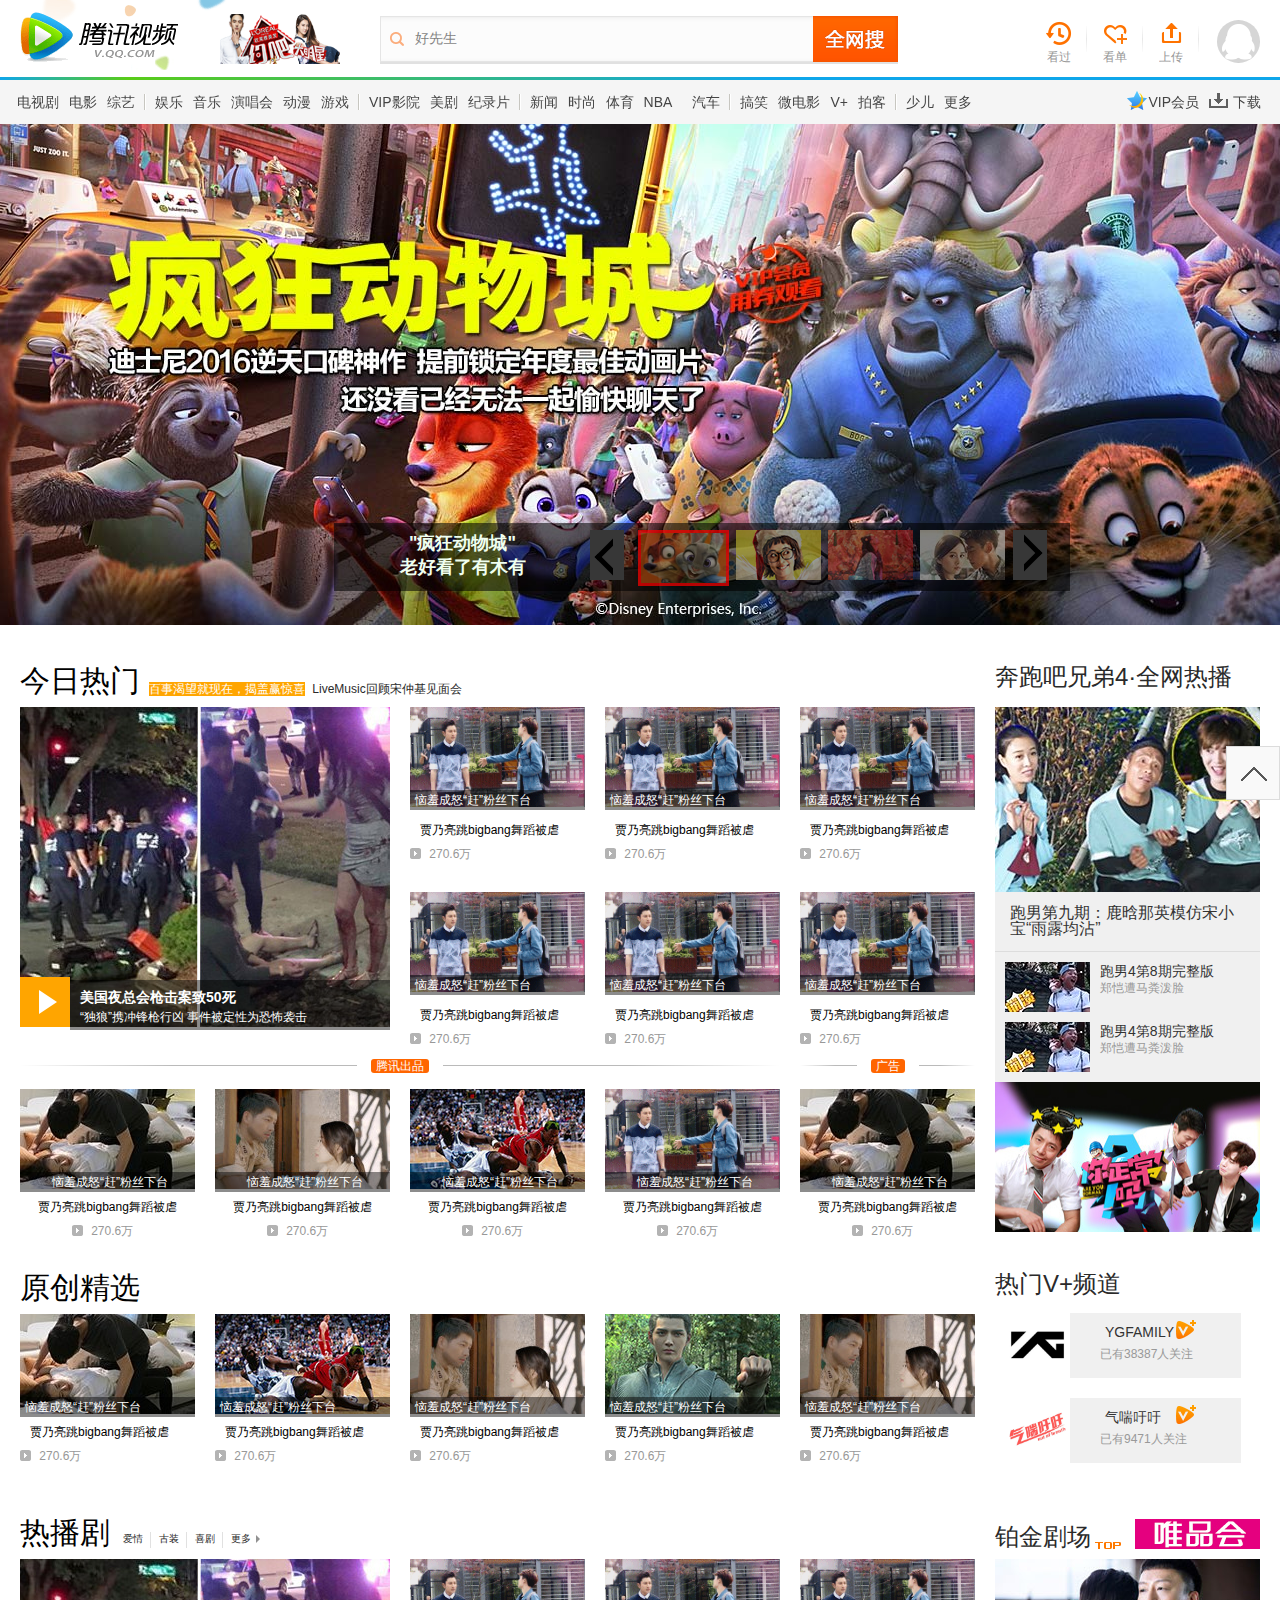
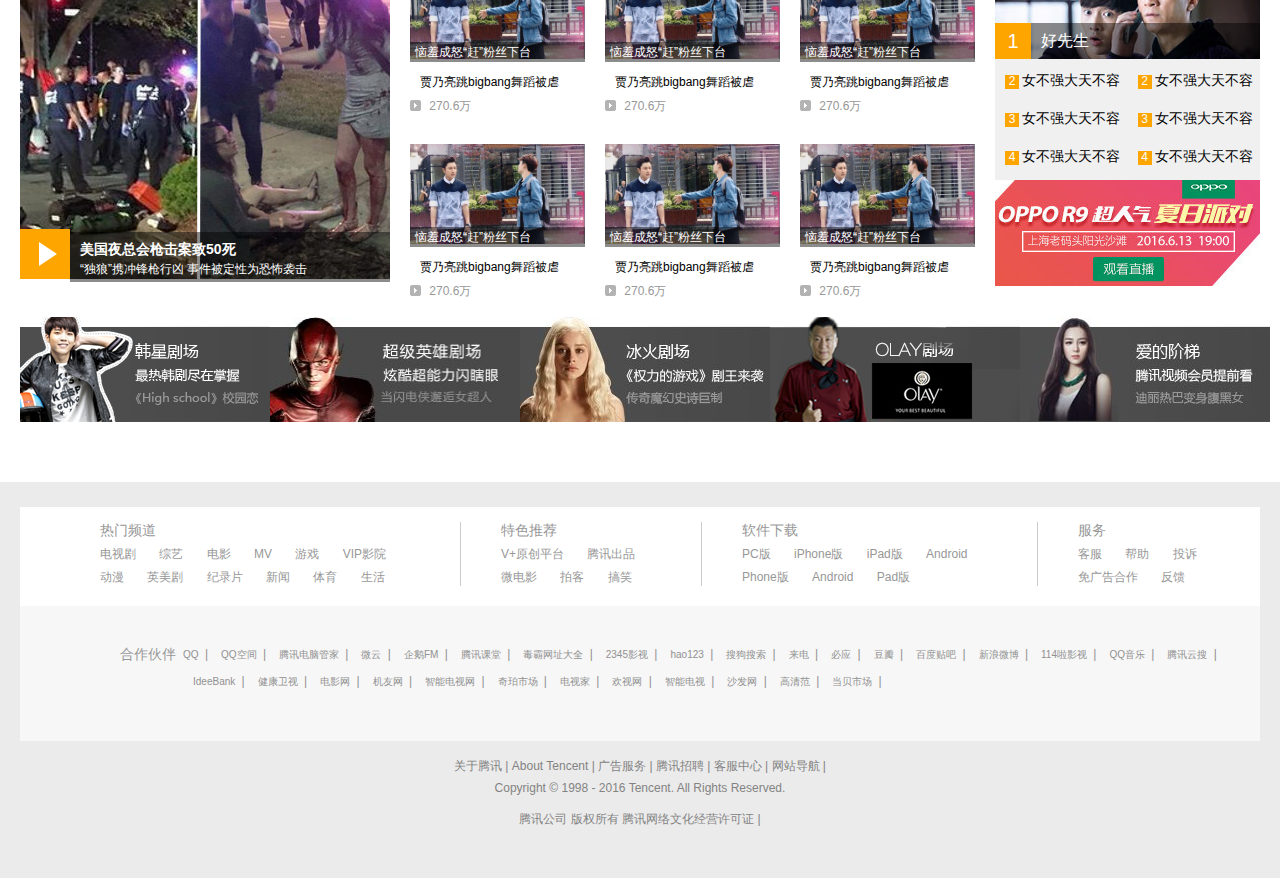
<file: shouye2.html>
<!DOCTYPE html>
<html lang="en">
<head>
    <meta charset="UTF-8">
    <title></title>
    <link rel="stylesheet" href="shouye.css">
    <link href="favicon.ico" rel="icon" type="image/x-icon" />
    <script src="js/utils.js" charset="utf-8"></script>
    <script src="js/move.js" charset="utf-8"></script>

    <script src="js/zhufengEvent.js" charset="utf-8"></script>
    <script src="js/jquery-1.11.3.js" charset="utf-8"></script>
</head>
<body>
<!--导航样式-->
<div class="heaD">
    <div class="head">
        <div class="head_inner">
            <h1 class="site_loge">
                <a href="http://v.qq.com/" title="腾讯视频" class="link_logo">
                    <strong class="link_inner">腾讯视频</strong>
                </a>
            </h1>

            <div class="head_left">
                <a href="" class="head_left_a" target="_blank">
                    <img src="tupian/top%20left%202.png" class="head_left_a" alt="约吧大明星"/>
                </a>
            </div>
            <div class="top_search">
                <form action="#" target="_blank" class="search_form">
                    <div class="search_inner">
                        <i class="ico_search"></i>
                        <input type="text" value="好先生" class="serach_ipt" id="serach_ipt"/>
                        <button class="search_btn" type="button" id="search_btn">
                            <span class="btn_inner">搜索</span>
                        </button>
                    </div>
                </form>
                <ul id="jsonpul" class="jsonpul" >
                </ul>
            </div>
            <div class="head_right">
                <div class="head_right_l" id="ddd">
                    <a href="javascript:;" target="_blank" class="quick_link">
                        <i class="ico_history_26"></i>
                        <span class="quick_txt">看过</span>
                        <i class="divide"></i>
                    </a>

                    <div class="kanguoH">
                        <div class="kanguoH_div"></div>
                        <div class="kanguoH_border"></div>
                        <div class=" kanguoH_div_denglu">
                            <a href="javascript:;" class="kanguoH_div_a">
                                <span class="kanguoH_div_a_span">登&nbsp&nbsp录</span>
                            </a>
                        </div>
                        <p class="kanguoH_span">请登录查看历史记录</p>
                    </div>

                </div>

                <div class="head_right_m">
                    <a href="javascript:;" target="_blank" class="quick_link">
                        <i class="ico_history_26_n"></i>
                        <span class="quick_txt">看单</span>
                        <i class="divide"></i>
                    </a>

                    <div class="kanguoH m">
                        <div class="kanguoH_div m"></div>
                        <div class="kanguoH_border m"></div>
                        <div class=" kanguoH_div_denglu m">
                            <a href="javascript:;" class="kanguoH_div_a m">
                                <span class="kanguoH_div_a_span m">登&nbsp&nbsp录</span>
                            </a>
                        </div>
                        <p class="kanguoH_span m">请登录查看关注记录</p>
                    </div>
                </div>
                <div class="head_right_r">
                    <a href="javascript:;" target="_blank" class="quick_link">
                        <i class="ico_history_26_m"></i>
                        <span class="quick_txt">上传</span>
                        <i class="divide"></i>
                    </a>
                </div>
                <div class="qiuck_user">
                    <a href="javascript:;" class="qiuck_user_lian">
                        <img src="tupian/denglu.png" alt="" class="qiuck_user_img"/>
                    </a>
                </div>

            </div>

        </div>
        <div class="div_bottom"></div>
        <div class="site_navigtion">
            <div class="navigtion_main">
                <div class="navigtion_hover"></div>
                <div class="navigtion_inner cf">
                    <ul class="navigation_area nav_first_left">
                        <li class="list_item list_item_hassub first1">
                            <div class="navigation_biao">
                                <i class="navigation_subi"></i>
                                <i class="navigation_subii"></i>
                            </div>
                            <div class="navigation_sub div_first1">
                                <ul class="navigation_ul  ">
                                    <li class="navigation_li">
                                        <a href="javascript:;" class="navigation_a">
                                            <span class="navigation_span">好先生</span>
                                        </a>
                                    </li>
                                    <li class="navigation_li">
                                        <a href="javascript:;" class="navigation_a">
                                            <span class="navigation_span">女不强大天不容</span>
                                        </a>
                                    </li>
                                    <li class="navigation_li">
                                        <a href="javascript:;" class="navigation_a">
                                            <span class="navigation_span">吉祥天宝</span>
                                        </a>
                                    </li>
                                    <li class="navigation_li">
                                        <a href="javascript:;" class="navigation_a">
                                            <span class="navigation_span">我的奇妙男友</span>
                                        </a>
                                    </li>
                                    <li class="navigation_li">
                                        <a href="javascript:;" class="navigation_a">
                                            <span class="navigation_span">昙花梦</span>
                                        </a>
                                    </li>
                                    <li class="navigation_li">
                                        <a href="javascript:;" class="navigation_a">
                                            <span class="navigation_span">昙花梦</span>
                                        </a>
                                    </li>
                                    <li class="navigation_li">
                                        <a href="javascript:;" class="navigation_a">
                                            <span class="navigation_span">幸福又见彩虹</span>
                                        </a>
                                    </li>
                                    <li class="navigation_li">
                                        <a href="javascript:;" class="navigation_a">
                                            <span class="navigation_span">情谜睡美人之欲望姐妹</span>
                                        </a>
                                    </li>
                                    <li class="navigation_li">
                                        <a href="javascript:;" class="navigation_a">
                                            <span class="navigation_span">那年青春我们正好</span>
                                        </a>
                                    </li>
                                    <li class="navigation_li">
                                        <a href="javascript:;" class="navigation_a">
                                            <span class="navigation_span">重生之名流巨星</span>
                                        </a>
                                    </li>
                                    <li class="navigation_li">
                                        <a href="javascript:;" class="navigation_a">
                                            <span class="navigation_span">武神赵子龙</span>
                                        </a>
                                    </li>
                                    <li class="navigation_li">
                                        <a href="javascript:;" class="navigation_a">
                                            <span class="navigation_span">欢乐颂</span>
                                        </a>
                                    </li>
                                </ul>
                            </div>
                            <a href="javascript:;" class="link_nav">
                                <span class=" link_nav link_inner">电视剧</span>
                            </a>

                        </li>
                        <li class="list_item list_item_hassub first2">
                            <div class="navigation_biao">
                                <i class="navigation_subi"></i>
                                <i class="navigation_subii"></i>
                            </div>
                            <div class="navigation_sub div_first2">
                                <ul class="navigation_ul  ">
                                    <li class="navigation_li ">
                                        <a href="javascript:;" class="navigation_a">
                                            <span class="navigation_span">纽约纽约</span>
                                        </a>
                                    </li>
                                    <li class="navigation_li">
                                        <a href="javascript:;" class="navigation_a">
                                            <span class="navigation_span">极盗者</span>
                                        </a>
                                    </li>
                                    <li class="navigation_li">
                                        <a href="javascript:;" class="navigation_a">
                                            <span class="navigation_span">恶棍天使</span>
                                        </a>
                                    </li>
                                    <li class="navigation_li">
                                        <a href="javascript:;" class="navigation_a">
                                            <span class="navigation_span">女汉子真爱模式</span>
                                        </a>
                                    </li>
                                    <li class="navigation_li">
                                        <a href="javascript:;" class="navigation_a">
                                            <span class="navigation_span">疯狂动物城</span>
                                        </a>
                                    </li>
                                    <li class="navigation_li">
                                        <a href="javascript:;" class="navigation_a">
                                            <span class="navigation_span">观影指南</span>
                                        </a>
                                    </li>
                                    <li class="navigation_li">
                                        <a href="javascript:;" class="navigation_a">
                                            <span class="navigation_span">预告片</span>
                                        </a>
                                    </li>
                                    <li class="navigation_li">
                                        <a href="javascript:;" class="navigation_a">
                                            <span class="navigation_span">斯柯达首映影院</span>
                                        </a>
                                    </li>
                                    <li class="navigation_li">
                                        <a href="javascript:;" class="navigation_a">
                                            <span class="navigation_span">主体放映</span>
                                        </a>
                                    </li>
                                    <li class="navigation_li">
                                        <a href="javascript:;" class="navigation_a">
                                            <span class="navigation_span">午夜放映</span>
                                        </a>
                                    </li>
                                    <li class="navigation_li">
                                        <a href="javascript:;" class="navigation_a">
                                            <span class="navigation_span">影迷集中营</span>
                                        </a>
                                    </li>
                                    <li class="navigation_li">
                                        <a href="javascript:;" class="navigation_a">
                                            <span class="navigation_span">周末宅影院</span>
                                        </a>
                                    </li>
                                    <li class="navigation_li">
                                        <a href="javascript:;" class="navigation_a">
                                            <span class="navigation_span">个性化影院</span>
                                        </a>
                                    </li>
                                </ul>
                            </div>
                            <a href="javascript:;" class="link_nav">
                                <span class="link_nav link_inner">电影</span>
                            </a>

                        </li>
                        <li class="list_item list_item_hassub first3">
                            <div class="navigation_biao">
                                <i class="navigation_subi"></i>
                                <i class="navigation_subii"></i>
                            </div>
                            <div class="navigation_sub div_first3">

                                <ul class="navigation_ul  ">
                                    <li class="navigation_li li_first">
                                        <a href="javascript:;" class="navigation_a">
                                            <span class="navigation_span">好先生</span>
                                        </a>
                                    </li>
                                    <li class="navigation_li">
                                        <a href="javascript:;" class="navigation_a">
                                            <span class="navigation_span">女不强大天不容</span>
                                        </a>
                                    </li>
                                    <li class="navigation_li">
                                        <a href="javascript:;" class="navigation_a">
                                            <span class="navigation_span">吉祥天宝</span>
                                        </a>
                                    </li>
                                    <li class="navigation_li">
                                        <a href="javascript:;" class="navigation_a">
                                            <span class="navigation_span">我的奇妙男友</span>
                                        </a>
                                    </li>
                                    <li class="navigation_li">
                                        <a href="javascript:;" class="navigation_a">
                                            <span class="navigation_span">昙花梦</span>
                                        </a>
                                    </li>
                                    <li class="navigation_li">
                                        <a href="javascript:;" class="navigation_a">
                                            <span class="navigation_span">昙花梦</span>
                                        </a>
                                    </li>
                                    <li class="navigation_li">
                                        <a href="javascript:;" class="navigation_a">
                                            <span class="navigation_span">幸福又见彩虹</span>
                                        </a>
                                    </li>
                                    <li class="navigation_li">
                                        <a href="javascript:;" class="navigation_a">
                                            <span class="navigation_span">情谜睡美人之欲望姐妹</span>
                                        </a>
                                    </li>
                                    <li class="navigation_li">
                                        <a href="javascript:;" class="navigation_a">
                                            <span class="navigation_span">那年青春我们正好</span>
                                        </a>
                                    </li>
                                    <li class="navigation_li">
                                        <a href="javascript:;" class="navigation_a">
                                            <span class="navigation_span">重生之名流巨星</span>
                                        </a>
                                    </li>
                                    <li class="navigation_li">
                                        <a href="javascript:;" class="navigation_a">
                                            <span class="navigation_span">武神赵子龙</span>
                                        </a>
                                    </li>
                                    <li class="navigation_li">
                                        <a href="javascript:;" class="navigation_a">
                                            <span class="navigation_span">欢乐颂</span>
                                        </a>
                                    </li>
                                </ul>
                            </div>
                            <a href="javascript:;" class="link_nav">
                                <span class="link_nav link_inner">综艺</span>
                            </a>

                        </li>
                    </ul>
                    <ul class="navigation_area navigation_area_first navigation_area_left">
                        <li class="list_item list_item_hassub">
                            <div class="navigation_biao">
                                <i class="navigation_subi"></i>
                                <i class="navigation_subii"></i>
                            </div>
                            <div class="navigation_sub div_first1">
                                <ul class="navigation_ul  ">
                                    <li class="navigation_li">
                                        <a href="javascript:;" class="navigation_a">
                                            <span class="navigation_span">所谓娱乐</span>
                                        </a>
                                    </li>
                                    <li class="navigation_li">
                                        <a href="javascript:;" class="navigation_a">
                                            <span class="navigation_span">尖叫吧路人</span>
                                        </a>
                                    </li>
                                    <li class="navigation_li">
                                        <a href="javascript:;" class="navigation_a">
                                            <span class="navigation_span">明星课程表</span>
                                        </a>
                                    </li>
                                    <li class="navigation_li">
                                        <a href="javascript:;" class="navigation_a">
                                            <span class="navigation_span">青年问大师</span>
                                        </a>
                                    </li>
                                    <li class="navigation_li">
                                        <a href="javascript:;" class="navigation_a">
                                            <span class="navigation_span">周一见</span>
                                        </a>
                                    </li>
                                    <li class="navigation_li">
                                        <a href="javascript:;" class="navigation_a">
                                            <span class="navigation_span">淘跑</span>
                                        </a>
                                    </li>
                                </ul>
                            </div>
                            <a href="javascript:;" class="link_nav">
                                <span class=" link_nav link_inner">娱乐</span>
                            </a>
                        </li>
                        <li class="list_item list_item_hassub">
                            <div class="navigation_biao">
                                <i class="navigation_subi"></i>
                                <i class="navigation_subii"></i>
                            </div>
                            <div class="navigation_sub div_first1">
                                <ul class="navigation_ul  ">
                                    <li class="navigation_li">
                                        <a href="javascript:;" class="navigation_a">
                                            <span class="navigation_span">YG落户腾讯视频</span>
                                        </a>
                                    </li>
                                    <li class="navigation_li">
                                        <a href="javascript:;" class="navigation_a">
                                            <span class="navigation_span">百事揭盖赢惊喜</span>
                                        </a>
                                    </li>
                                    <li class="navigation_li">
                                        <a href="javascript:;" class="navigation_a">
                                            <span class="navigation_span">百威电波星球</span>
                                        </a>
                                    </li>
                                    <li class="navigation_li">
                                        <a href="javascript:;" class="navigation_a">
                                            <span class="navigation_span">炫迈停不下来演唱会</span>
                                        </a>
                                    </li>
                                    <li class="navigation_li">
                                        <a href="javascript:;" class="navigation_a">
                                            <span class="navigation_span">SNH48频道</span>
                                        </a>
                                    </li>
                                    <li class="navigation_li">
                                        <a href="javascript:;" class="navigation_a">
                                            <span class="navigation_span">雀巢咖啡1+2</span>
                                        </a>
                                    </li>
                                    <li class="navigation_li">
                                        <a href="javascript:;" class="navigation_a">
                                            <span class="navigation_span">唤醒大咖秀</span>
                                        </a>
                                    </li>
                                    <li class="navigation_li">
                                        <a href="javascript:;" class="navigation_a">
                                            <span class="navigation_span">Live Music</span>
                                        </a>
                                    </li>
                                    <li class="navigation_li">
                                        <a href="javascript:;" class="navigation_a">
                                            <span class="navigation_span">大耳机</span>
                                        </a>
                                    </li>
                                    <li class="navigation_li">
                                        <a href="javascript:;" class="navigation_a">
                                            <span class="navigation_span">M!Countdown</span>
                                        </a>
                                    </li>
                                    <li class="navigation_li">
                                        <a href="javascript:;" class="navigation_a">
                                            <span class="navigation_span">Show音乐中心</span>
                                        </a>
                                    </li>
                                </ul>
                            </div>
                            <a href="javascript:;" class="link_nav">
                                <span class="link_nav link_inner">音乐</span>
                            </a>
                        </li>
                        <li class="list_item list_item_hassub">
                            <div class="navigation_biao">
                                <i class="navigation_subi"></i>
                                <i class="navigation_subii"></i>
                            </div>
                            <div class="navigation_sub div_first1">
                                <ul class="navigation_ul  ">
                                    <li class="navigation_li">
                                        <a href="javascript:;" class="navigation_a">
                                            <span class="navigation_span">YG落户腾讯视频</span>
                                        </a>
                                    </li>
                                    <li class="navigation_li">
                                        <a href="javascript:;" class="navigation_a">
                                            <span class="navigation_span">宋仲基粉丝见面会</span>
                                        </a>
                                    </li>
                                    <li class="navigation_li">
                                        <a href="javascript:;" class="navigation_a">
                                            <span class="navigation_span">许魏洲北京签唱会</span>
                                        </a>
                                    </li>
                                    <li class="navigation_li">
                                        <a href="javascript:;" class="navigation_a">
                                            <span class="navigation_span">亚洲强音盛典</span>
                                        </a>
                                    </li>
                                    <li class="navigation_li">
                                        <a href="javascript:;" class="navigation_a">
                                            <span class="navigation_span">黄小琥广州演唱会</span>
                                        </a>
                                    </li>
                                    <li class="navigation_li">
                                        <a href="javascript:;" class="navigation_a">
                                            <span class="navigation_span">大事发声·梁博岑宁儿</span>
                                        </a>
                                    </li>
                                    <li class="navigation_li">
                                        <a href="javascript:;" class="navigation_a">
                                            <span class="navigation_span">品冠杭州演唱会</span>
                                        </a>
                                    </li>
                                    <li class="navigation_li">
                                        <a href="javascript:;" class="navigation_a">
                                            <span class="navigation_span">曹格上海演唱会</span>
                                        </a>
                                    </li>
                                    <li class="navigation_li">
                                        <a href="javascript:;" class="navigation_a">
                                            <span class="navigation_span">黄贯中音乐会</span>
                                        </a>
                                    </li>
                                    <li class="navigation_li">
                                        <a href="javascript:;" class="navigation_a">
                                            <span class="navigation_span">上海春浪音乐节</span>
                                        </a>
                                    </li>
                                </ul>
                            </div>
                            <a href="javascript:;" class="link_nav">
                                <span class="link_nav link_inner">演唱会</span>
                            </a>
                        </li>
                        <li class="list_item list_item_hassub">
                            <div class="navigation_biao">
                                <i class="navigation_subi"></i>
                                <i class="navigation_subii"></i>
                            </div>
                            <div class="navigation_sub div_first1">
                                <ul class="navigation_ul  ">
                                    <li class="navigation_li">
                                        <a href="javascript:;" class="navigation_a">
                                            <span class="navigation_span">熊出没</span>
                                        </a>
                                    </li>
                                    <li class="navigation_li">
                                        <a href="javascript:;" class="navigation_a">
                                            <span class="navigation_span">喜羊羊</span>
                                        </a>
                                    </li>
                                    <li class="navigation_li">
                                        <a href="javascript:;" class="navigation_a">
                                            <span class="navigation_span">猪猪侠</span>
                                        </a>
                                    </li>
                                    <li class="navigation_li">
                                        <a href="javascript:;" class="navigation_a">
                                            <span class="navigation_span">可可小爱</span>
                                        </a>
                                    </li>
                                    <li class="navigation_li">
                                        <a href="javascript:;" class="navigation_a">
                                            <span class="navigation_span">儿歌</span>
                                        </a>
                                    </li>
                                    <li class="navigation_li">
                                        <a href="javascript:;" class="navigation_a">
                                            <span class="navigation_span">怀旧</span>
                                        </a>
                                    </li>
                                    <li class="navigation_li">
                                        <a href="javascript:;" class="navigation_a">
                                            <span class="navigation_span">大电影</span>
                                        </a>
                                    </li>
                                    <li class="navigation_li">
                                        <a href="javascript:;" class="navigation_a">
                                            <span class="navigation_span">倒霉熊</span>
                                        </a>
                                    </li>
                                    <li class="navigation_li">
                                        <a href="javascript:;" class="navigation_a">
                                            <span class="navigation_span">爆笑虫子</span>
                                        </a>
                                    </li>
                                    <li class="navigation_li">
                                        <a href="javascript:;" class="navigation_a">
                                            <span class="navigation_span">国漫剧场</span>
                                        </a>
                                    </li>
                                    <li class="navigation_li">
                                        <a href="javascript:;" class="navigation_a">
                                            <span class="navigation_span">国漫剧场</span>
                                        </a>
                                    </li>
                                    <li class="navigation_li">
                                        <a href="javascript:;" class="navigation_a">
                                            <span class="navigation_span">国漫剧场</span>
                                        </a>
                                    </li>
                                    <li class="navigation_li">
                                        <a href="javascript:;" class="navigation_a">
                                            <span class="navigation_span">灵飞纪</span>
                                        </a>
                                    </li>
                                    <li class="navigation_li">
                                        <a href="javascript:;" class="navigation_a">
                                            <span class="navigation_span">超级恋人</span>
                                        </a>
                                    </li>
                                    <li class="navigation_li">
                                        <a href="javascript:;" class="navigation_a">
                                            <span class="navigation_span">看漫画</span>
                                        </a>
                                    </li>
                                </ul>
                            </div>
                            <a href="javascript:;" class="link_nav">
                                <span class="link_nav link_inner">动漫</span>
                            </a>
                        </li>
                        <li class="list_item list_item_hassub">
                            <div class="navigation_biao">
                                <i class="navigation_subi"></i>
                                <i class="navigation_subii"></i>
                            </div>
                            <div class="navigation_sub div_first1">
                                <ul class="navigation_ul  ">
                                    <li class="navigation_li">
                                        <a href="javascript:;" class="navigation_a">
                                            <span class="navigation_span">熊出没</span>
                                        </a>
                                    </li>
                                    <li class="navigation_li">
                                        <a href="javascript:;" class="navigation_a">
                                            <span class="navigation_span">喜羊羊</span>
                                        </a>
                                    </li>
                                    <li class="navigation_li">
                                        <a href="javascript:;" class="navigation_a">
                                            <span class="navigation_span">猪猪侠</span>
                                        </a>
                                    </li>
                                    <li class="navigation_li">
                                        <a href="javascript:;" class="navigation_a">
                                            <span class="navigation_span">可可小爱</span>
                                        </a>
                                    </li>
                                    <li class="navigation_li">
                                        <a href="javascript:;" class="navigation_a">
                                            <span class="navigation_span">儿歌</span>
                                        </a>
                                    </li>
                                    <li class="navigation_li">
                                        <a href="javascript:;" class="navigation_a">
                                            <span class="navigation_span">怀旧</span>
                                        </a>
                                    </li>
                                    <li class="navigation_li">
                                        <a href="javascript:;" class="navigation_a">
                                            <span class="navigation_span">大电影</span>
                                        </a>
                                    </li>
                                    <li class="navigation_li">
                                        <a href="javascript:;" class="navigation_a">
                                            <span class="navigation_span">倒霉熊</span>
                                        </a>
                                    </li>
                                    <li class="navigation_li">
                                        <a href="javascript:;" class="navigation_a">
                                            <span class="navigation_span">爆笑虫子</span>
                                        </a>
                                    </li>
                                    <li class="navigation_li">
                                        <a href="javascript:;" class="navigation_a">
                                            <span class="navigation_span">国漫剧场</span>
                                        </a>
                                    </li>
                                    <li class="navigation_li">
                                        <a href="javascript:;" class="navigation_a">
                                            <span class="navigation_span">国漫剧场</span>
                                        </a>
                                    </li>
                                    <li class="navigation_li">
                                        <a href="javascript:;" class="navigation_a">
                                            <span class="navigation_span">国漫剧场</span>
                                        </a>
                                    </li>
                                    <li class="navigation_li">
                                        <a href="javascript:;" class="navigation_a">
                                            <span class="navigation_span">灵飞纪</span>
                                        </a>
                                    </li>
                                    <li class="navigation_li">
                                        <a href="javascript:;" class="navigation_a">
                                            <span class="navigation_span">超级恋人</span>
                                        </a>
                                    </li>
                                    <li class="navigation_li">
                                        <a href="javascript:;" class="navigation_a">
                                            <span class="navigation_span">看漫画</span>
                                        </a>
                                    </li>
                                </ul>
                            </div>
                            <a href="javascript:;" class="link_nav">
                                <span class="link_nav link_inner">游戏</span>
                            </a>
                        </li>

                    </ul>
                    <ul class="navigation_area navigation_area_first navigation_area_left">
                        <li class="list_item list_item_hassub">
                            <div class="navigation_biao">
                                <i class="navigation_subi"></i>
                                <i class="navigation_subii"></i>
                            </div>
                            <div class="navigation_sub div_first1">
                                <ul class="navigation_ul  ">
                                    <li class="navigation_li">
                                        <a href="javascript:;" class="navigation_a">
                                            <span class="navigation_span">熊出没</span>
                                        </a>
                                    </li>
                                    <li class="navigation_li">
                                        <a href="javascript:;" class="navigation_a">
                                            <span class="navigation_span">喜羊羊</span>
                                        </a>
                                    </li>
                                    <li class="navigation_li">
                                        <a href="javascript:;" class="navigation_a">
                                            <span class="navigation_span">猪猪侠</span>
                                        </a>
                                    </li>
                                    <li class="navigation_li">
                                        <a href="javascript:;" class="navigation_a">
                                            <span class="navigation_span">可可小爱</span>
                                        </a>
                                    </li>
                                    <li class="navigation_li">
                                        <a href="javascript:;" class="navigation_a">
                                            <span class="navigation_span">儿歌</span>
                                        </a>
                                    </li>
                                    <li class="navigation_li">
                                        <a href="javascript:;" class="navigation_a">
                                            <span class="navigation_span">怀旧</span>
                                        </a>
                                    </li>
                                    <li class="navigation_li">
                                        <a href="javascript:;" class="navigation_a">
                                            <span class="navigation_span">大电影</span>
                                        </a>
                                    </li>
                                    <li class="navigation_li">
                                        <a href="javascript:;" class="navigation_a">
                                            <span class="navigation_span">倒霉熊</span>
                                        </a>
                                    </li>
                                    <li class="navigation_li">
                                        <a href="javascript:;" class="navigation_a">
                                            <span class="navigation_span">爆笑虫子</span>
                                        </a>
                                    </li>
                                    <li class="navigation_li">
                                        <a href="javascript:;" class="navigation_a">
                                            <span class="navigation_span">国漫剧场</span>
                                        </a>
                                    </li>
                                    <li class="navigation_li">
                                        <a href="javascript:;" class="navigation_a">
                                            <span class="navigation_span">国漫剧场</span>
                                        </a>
                                    </li>
                                    <li class="navigation_li">
                                        <a href="javascript:;" class="navigation_a">
                                            <span class="navigation_span">国漫剧场</span>
                                        </a>
                                    </li>
                                    <li class="navigation_li">
                                        <a href="javascript:;" class="navigation_a">
                                            <span class="navigation_span">灵飞纪</span>
                                        </a>
                                    </li>
                                    <li class="navigation_li">
                                        <a href="javascript:;" class="navigation_a">
                                            <span class="navigation_span">超级恋人</span>
                                        </a>
                                    </li>
                                    <li class="navigation_li">
                                        <a href="javascript:;" class="navigation_a">
                                            <span class="navigation_span">看漫画</span>
                                        </a>
                                    </li>
                                </ul>
                            </div>
                            <a href="javascript:;" class="link_nav">
                                <span class="link_nav link_inner">VIP影院</span>
                            </a>
                        </li>
                        <li class="list_item list_item_hassub">
                            <div class="navigation_biao">
                                <i class="navigation_subi"></i>
                                <i class="navigation_subii"></i>
                            </div>
                            <div class="navigation_sub div_first1">
                                <ul class="navigation_ul  ">
                                    <li class="navigation_li">
                                        <a href="javascript:;" class="navigation_a">
                                            <span class="navigation_span">熊出没</span>
                                        </a>
                                    </li>
                                    <li class="navigation_li">
                                        <a href="javascript:;" class="navigation_a">
                                            <span class="navigation_span">喜羊羊</span>
                                        </a>
                                    </li>
                                    <li class="navigation_li">
                                        <a href="javascript:;" class="navigation_a">
                                            <span class="navigation_span">猪猪侠</span>
                                        </a>
                                    </li>
                                    <li class="navigation_li">
                                        <a href="javascript:;" class="navigation_a">
                                            <span class="navigation_span">可可小爱</span>
                                        </a>
                                    </li>
                                    <li class="navigation_li">
                                        <a href="javascript:;" class="navigation_a">
                                            <span class="navigation_span">儿歌</span>
                                        </a>
                                    </li>
                                    <li class="navigation_li">
                                        <a href="javascript:;" class="navigation_a">
                                            <span class="navigation_span">怀旧</span>
                                        </a>
                                    </li>
                                    <li class="navigation_li">
                                        <a href="javascript:;" class="navigation_a">
                                            <span class="navigation_span">大电影</span>
                                        </a>
                                    </li>
                                    <li class="navigation_li">
                                        <a href="javascript:;" class="navigation_a">
                                            <span class="navigation_span">倒霉熊</span>
                                        </a>
                                    </li>
                                    <li class="navigation_li">
                                        <a href="javascript:;" class="navigation_a">
                                            <span class="navigation_span">爆笑虫子</span>
                                        </a>
                                    </li>
                                    <li class="navigation_li">
                                        <a href="javascript:;" class="navigation_a">
                                            <span class="navigation_span">国漫剧场</span>
                                        </a>
                                    </li>
                                    <li class="navigation_li">
                                        <a href="javascript:;" class="navigation_a">
                                            <span class="navigation_span">国漫剧场</span>
                                        </a>
                                    </li>
                                    <li class="navigation_li">
                                        <a href="javascript:;" class="navigation_a">
                                            <span class="navigation_span">国漫剧场</span>
                                        </a>
                                    </li>
                                    <li class="navigation_li">
                                        <a href="javascript:;" class="navigation_a">
                                            <span class="navigation_span">灵飞纪</span>
                                        </a>
                                    </li>
                                    <li class="navigation_li">
                                        <a href="javascript:;" class="navigation_a">
                                            <span class="navigation_span">超级恋人</span>
                                        </a>
                                    </li>
                                    <li class="navigation_li">
                                        <a href="javascript:;" class="navigation_a">
                                            <span class="navigation_span">看漫画</span>
                                        </a>
                                    </li>
                                </ul>
                            </div>
                            <a href="javascript:;" class="link_nav">
                                <span class="link_nav link_inner">美剧</span>
                            </a>
                        </li>
                        <li class="list_item list_item_hassub">
                            <div class="navigation_biao">
                                <i class="navigation_subi"></i>
                                <i class="navigation_subii"></i>
                            </div>
                            <div class="navigation_sub div_first1">
                                <ul class="navigation_ul  ">
                                    <li class="navigation_li">
                                        <a href="javascript:;" class="navigation_a">
                                            <span class="navigation_span">熊出没</span>
                                        </a>
                                    </li>
                                    <li class="navigation_li">
                                        <a href="javascript:;" class="navigation_a">
                                            <span class="navigation_span">喜羊羊</span>
                                        </a>
                                    </li>
                                    <li class="navigation_li">
                                        <a href="javascript:;" class="navigation_a">
                                            <span class="navigation_span">猪猪侠</span>
                                        </a>
                                    </li>
                                    <li class="navigation_li">
                                        <a href="javascript:;" class="navigation_a">
                                            <span class="navigation_span">可可小爱</span>
                                        </a>
                                    </li>
                                    <li class="navigation_li">
                                        <a href="javascript:;" class="navigation_a">
                                            <span class="navigation_span">儿歌</span>
                                        </a>
                                    </li>
                                    <li class="navigation_li">
                                        <a href="javascript:;" class="navigation_a">
                                            <span class="navigation_span">怀旧</span>
                                        </a>
                                    </li>
                                    <li class="navigation_li">
                                        <a href="javascript:;" class="navigation_a">
                                            <span class="navigation_span">大电影</span>
                                        </a>
                                    </li>
                                    <li class="navigation_li">
                                        <a href="javascript:;" class="navigation_a">
                                            <span class="navigation_span">倒霉熊</span>
                                        </a>
                                    </li>
                                    <li class="navigation_li">
                                        <a href="javascript:;" class="navigation_a">
                                            <span class="navigation_span">爆笑虫子</span>
                                        </a>
                                    </li>
                                    <li class="navigation_li">
                                        <a href="javascript:;" class="navigation_a">
                                            <span class="navigation_span">国漫剧场</span>
                                        </a>
                                    </li>
                                    <li class="navigation_li">
                                        <a href="javascript:;" class="navigation_a">
                                            <span class="navigation_span">国漫剧场</span>
                                        </a>
                                    </li>
                                    <li class="navigation_li">
                                        <a href="javascript:;" class="navigation_a">
                                            <span class="navigation_span">国漫剧场</span>
                                        </a>
                                    </li>
                                    <li class="navigation_li">
                                        <a href="javascript:;" class="navigation_a">
                                            <span class="navigation_span">灵飞纪</span>
                                        </a>
                                    </li>
                                    <li class="navigation_li">
                                        <a href="javascript:;" class="navigation_a">
                                            <span class="navigation_span">超级恋人</span>
                                        </a>
                                    </li>
                                    <li class="navigation_li">
                                        <a href="javascript:;" class="navigation_a">
                                            <span class="navigation_span">看漫画</span>
                                        </a>
                                    </li>
                                </ul>
                            </div>
                            <a href="javascript:;" class="link_nav">
                                <span class="link_nav link_inner">纪录片</span>
                            </a>
                        </li>
                    </ul>
                    <ul class="navigation_area navigation_area_first navigation_area_left">
                        <li class="list_item list_item_hassub">
                            <div class="navigation_biao">
                                <i class="navigation_subi"></i>
                                <i class="navigation_subii"></i>
                            </div>
                            <div class="navigation_sub div_first1">
                                <ul class="navigation_ul  ">
                                    <li class="navigation_li">
                                        <a href="javascript:;" class="navigation_a">
                                            <span class="navigation_span">熊出没</span>
                                        </a>
                                    </li>
                                    <li class="navigation_li">
                                        <a href="javascript:;" class="navigation_a">
                                            <span class="navigation_span">喜羊羊</span>
                                        </a>
                                    </li>
                                    <li class="navigation_li">
                                        <a href="javascript:;" class="navigation_a">
                                            <span class="navigation_span">猪猪侠</span>
                                        </a>
                                    </li>
                                    <li class="navigation_li">
                                        <a href="javascript:;" class="navigation_a">
                                            <span class="navigation_span">可可小爱</span>
                                        </a>
                                    </li>
                                    <li class="navigation_li">
                                        <a href="javascript:;" class="navigation_a">
                                            <span class="navigation_span">儿歌</span>
                                        </a>
                                    </li>
                                    <li class="navigation_li">
                                        <a href="javascript:;" class="navigation_a">
                                            <span class="navigation_span">怀旧</span>
                                        </a>
                                    </li>
                                    <li class="navigation_li">
                                        <a href="javascript:;" class="navigation_a">
                                            <span class="navigation_span">大电影</span>
                                        </a>
                                    </li>
                                    <li class="navigation_li">
                                        <a href="javascript:;" class="navigation_a">
                                            <span class="navigation_span">倒霉熊</span>
                                        </a>
                                    </li>
                                    <li class="navigation_li">
                                        <a href="javascript:;" class="navigation_a">
                                            <span class="navigation_span">爆笑虫子</span>
                                        </a>
                                    </li>
                                    <li class="navigation_li">
                                        <a href="javascript:;" class="navigation_a">
                                            <span class="navigation_span">国漫剧场</span>
                                        </a>
                                    </li>
                                    <li class="navigation_li">
                                        <a href="javascript:;" class="navigation_a">
                                            <span class="navigation_span">国漫剧场</span>
                                        </a>
                                    </li>
                                    <li class="navigation_li">
                                        <a href="javascript:;" class="navigation_a">
                                            <span class="navigation_span">国漫剧场</span>
                                        </a>
                                    </li>
                                    <li class="navigation_li">
                                        <a href="javascript:;" class="navigation_a">
                                            <span class="navigation_span">灵飞纪</span>
                                        </a>
                                    </li>
                                    <li class="navigation_li">
                                        <a href="javascript:;" class="navigation_a">
                                            <span class="navigation_span">超级恋人</span>
                                        </a>
                                    </li>
                                    <li class="navigation_li">
                                        <a href="javascript:;" class="navigation_a">
                                            <span class="navigation_span">看漫画</span>
                                        </a>
                                    </li>
                                </ul>
                            </div>
                            <a href="javascript:;" class="link_nav">
                                <span class="link_nav link_inner">新闻</span>
                            </a>
                        </li>
                        <li class="list_item list_item_hassub">
                            <div class="navigation_biao">
                                <i class="navigation_subi"></i>
                                <i class="navigation_subii"></i>
                            </div>
                            <div class="navigation_sub div_first1">
                                <ul class="navigation_ul  ">
                                    <li class="navigation_li">
                                        <a href="javascript:;" class="navigation_a">
                                            <span class="navigation_span">熊出没</span>
                                        </a>
                                    </li>
                                    <li class="navigation_li">
                                        <a href="javascript:;" class="navigation_a">
                                            <span class="navigation_span">喜羊羊</span>
                                        </a>
                                    </li>
                                    <li class="navigation_li">
                                        <a href="javascript:;" class="navigation_a">
                                            <span class="navigation_span">猪猪侠</span>
                                        </a>
                                    </li>
                                    <li class="navigation_li">
                                        <a href="javascript:;" class="navigation_a">
                                            <span class="navigation_span">可可小爱</span>
                                        </a>
                                    </li>
                                    <li class="navigation_li">
                                        <a href="javascript:;" class="navigation_a">
                                            <span class="navigation_span">儿歌</span>
                                        </a>
                                    </li>
                                    <li class="navigation_li">
                                        <a href="javascript:;" class="navigation_a">
                                            <span class="navigation_span">怀旧</span>
                                        </a>
                                    </li>
                                    <li class="navigation_li">
                                        <a href="javascript:;" class="navigation_a">
                                            <span class="navigation_span">大电影</span>
                                        </a>
                                    </li>
                                    <li class="navigation_li">
                                        <a href="javascript:;" class="navigation_a">
                                            <span class="navigation_span">倒霉熊</span>
                                        </a>
                                    </li>
                                    <li class="navigation_li">
                                        <a href="javascript:;" class="navigation_a">
                                            <span class="navigation_span">爆笑虫子</span>
                                        </a>
                                    </li>
                                    <li class="navigation_li">
                                        <a href="javascript:;" class="navigation_a">
                                            <span class="navigation_span">国漫剧场</span>
                                        </a>
                                    </li>
                                    <li class="navigation_li">
                                        <a href="javascript:;" class="navigation_a">
                                            <span class="navigation_span">国漫剧场</span>
                                        </a>
                                    </li>
                                    <li class="navigation_li">
                                        <a href="javascript:;" class="navigation_a">
                                            <span class="navigation_span">国漫剧场</span>
                                        </a>
                                    </li>
                                    <li class="navigation_li">
                                        <a href="javascript:;" class="navigation_a">
                                            <span class="navigation_span">灵飞纪</span>
                                        </a>
                                    </li>
                                    <li class="navigation_li">
                                        <a href="javascript:;" class="navigation_a">
                                            <span class="navigation_span">超级恋人</span>
                                        </a>
                                    </li>
                                    <li class="navigation_li">
                                        <a href="javascript:;" class="navigation_a">
                                            <span class="navigation_span">看漫画</span>
                                        </a>
                                    </li>
                                </ul>
                            </div>
                            <a href="javascript:;" class="link_nav">
                                <span class="link_nav link_inner">时尚</span>
                            </a>
                        </li>
                        <li class="list_item list_item_hassub">
                            <div class="navigation_biao">
                                <i class="navigation_subi"></i>
                                <i class="navigation_subii"></i>
                            </div>
                            <div class="navigation_sub div_first1">
                                <ul class="navigation_ul  ">
                                    <li class="navigation_li">
                                        <a href="javascript:;" class="navigation_a">
                                            <span class="navigation_span">熊出没</span>
                                        </a>
                                    </li>
                                    <li class="navigation_li">
                                        <a href="javascript:;" class="navigation_a">
                                            <span class="navigation_span">喜羊羊</span>
                                        </a>
                                    </li>
                                    <li class="navigation_li">
                                        <a href="javascript:;" class="navigation_a">
                                            <span class="navigation_span">猪猪侠</span>
                                        </a>
                                    </li>
                                    <li class="navigation_li">
                                        <a href="javascript:;" class="navigation_a">
                                            <span class="navigation_span">可可小爱</span>
                                        </a>
                                    </li>
                                    <li class="navigation_li">
                                        <a href="javascript:;" class="navigation_a">
                                            <span class="navigation_span">儿歌</span>
                                        </a>
                                    </li>
                                    <li class="navigation_li">
                                        <a href="javascript:;" class="navigation_a">
                                            <span class="navigation_span">怀旧</span>
                                        </a>
                                    </li>
                                    <li class="navigation_li">
                                        <a href="javascript:;" class="navigation_a">
                                            <span class="navigation_span">大电影</span>
                                        </a>
                                    </li>
                                    <li class="navigation_li">
                                        <a href="javascript:;" class="navigation_a">
                                            <span class="navigation_span">倒霉熊</span>
                                        </a>
                                    </li>
                                    <li class="navigation_li">
                                        <a href="javascript:;" class="navigation_a">
                                            <span class="navigation_span">爆笑虫子</span>
                                        </a>
                                    </li>
                                    <li class="navigation_li">
                                        <a href="javascript:;" class="navigation_a">
                                            <span class="navigation_span">国漫剧场</span>
                                        </a>
                                    </li>
                                    <li class="navigation_li">
                                        <a href="javascript:;" class="navigation_a">
                                            <span class="navigation_span">国漫剧场</span>
                                        </a>
                                    </li>
                                    <li class="navigation_li">
                                        <a href="javascript:;" class="navigation_a">
                                            <span class="navigation_span">国漫剧场</span>
                                        </a>
                                    </li>
                                    <li class="navigation_li">
                                        <a href="javascript:;" class="navigation_a">
                                            <span class="navigation_span">灵飞纪</span>
                                        </a>
                                    </li>
                                    <li class="navigation_li">
                                        <a href="javascript:;" class="navigation_a">
                                            <span class="navigation_span">超级恋人</span>
                                        </a>
                                    </li>
                                    <li class="navigation_li">
                                        <a href="javascript:;" class="navigation_a">
                                            <span class="navigation_span">看漫画</span>
                                        </a>
                                    </li>
                                </ul>
                            </div>
                            <a href="javascript:;" class="link_nav">
                                <span class="link_nav link_inner">体育</span>
                            </a>
                        </li>
                        <li class="list_item list_item_hassub">
                            <a href="javascript:;" class="link_nav">
                                <div class="navigation_biao">
                                    <i class="navigation_subi"></i>
                                    <i class="navigation_subii"></i>
                                </div>
                                <div class="navigation_sub div_first1">
                                    <ul class="navigation_ul  ">
                                        <li class="navigation_li">
                                            <a href="javascript:;" class="navigation_a">
                                                <span class="navigation_span">熊出没</span>
                                            </a>
                                        </li>
                                        <li class="navigation_li">
                                            <a href="javascript:;" class="navigation_a">
                                                <span class="navigation_span">喜羊羊</span>
                                            </a>
                                        </li>
                                        <li class="navigation_li">
                                            <a href="javascript:;" class="navigation_a">
                                                <span class="navigation_span">猪猪侠</span>
                                            </a>
                                        </li>
                                        <li class="navigation_li">
                                            <a href="javascript:;" class="navigation_a">
                                                <span class="navigation_span">可可小爱</span>
                                            </a>
                                        </li>
                                        <li class="navigation_li">
                                            <a href="javascript:;" class="navigation_a">
                                                <span class="navigation_span">儿歌</span>
                                            </a>
                                        </li>
                                        <li class="navigation_li">
                                            <a href="javascript:;" class="navigation_a">
                                                <span class="navigation_span">怀旧</span>
                                            </a>
                                        </li>
                                        <li class="navigation_li">
                                            <a href="javascript:;" class="navigation_a">
                                                <span class="navigation_span">大电影</span>
                                            </a>
                                        </li>
                                        <li class="navigation_li">
                                            <a href="javascript:;" class="navigation_a">
                                                <span class="navigation_span">倒霉熊</span>
                                            </a>
                                        </li>
                                        <li class="navigation_li">
                                            <a href="javascript:;" class="navigation_a">
                                                <span class="navigation_span">爆笑虫子</span>
                                            </a>
                                        </li>
                                        <li class="navigation_li">
                                            <a href="javascript:;" class="navigation_a">
                                                <span class="navigation_span">国漫剧场</span>
                                            </a>
                                        </li>
                                        <li class="navigation_li">
                                            <a href="javascript:;" class="navigation_a">
                                                <span class="navigation_span">国漫剧场</span>
                                            </a>
                                        </li>
                                        <li class="navigation_li">
                                            <a href="javascript:;" class="navigation_a">
                                                <span class="navigation_span">国漫剧场</span>
                                            </a>
                                        </li>
                                        <li class="navigation_li">
                                            <a href="javascript:;" class="navigation_a">
                                                <span class="navigation_span">灵飞纪</span>
                                            </a>
                                        </li>
                                        <li class="navigation_li">
                                            <a href="javascript:;" class="navigation_a">
                                                <span class="navigation_span">超级恋人</span>
                                            </a>
                                        </li>
                                        <li class="navigation_li">
                                            <a href="javascript:;" class="navigation_a">
                                                <span class="navigation_span">看漫画</span>
                                            </a>
                                        </li>
                                    </ul>
                                </div>
                                <span class="link_nav link_inner">NBA</span>
                            </a>
                        </li>
                        <li class="list_item list_item_hassub">
                            <div class="navigation_biao">
                                <i class="navigation_subi"></i>
                                <i class="navigation_subii"></i>
                            </div>
                            <div class="navigation_sub div_first1">
                                <ul class="navigation_ul  ">
                                    <li class="navigation_li">
                                        <a href="javascript:;" class="navigation_a">
                                            <span class="navigation_span">熊出没</span>
                                        </a>
                                    </li>
                                    <li class="navigation_li">
                                        <a href="javascript:;" class="navigation_a">
                                            <span class="navigation_span">喜羊羊</span>
                                        </a>
                                    </li>
                                    <li class="navigation_li">
                                        <a href="javascript:;" class="navigation_a">
                                            <span class="navigation_span">猪猪侠</span>
                                        </a>
                                    </li>
                                    <li class="navigation_li">
                                        <a href="javascript:;" class="navigation_a">
                                            <span class="navigation_span">可可小爱</span>
                                        </a>
                                    </li>
                                    <li class="navigation_li">
                                        <a href="javascript:;" class="navigation_a">
                                            <span class="navigation_span">儿歌</span>
                                        </a>
                                    </li>
                                    <li class="navigation_li">
                                        <a href="javascript:;" class="navigation_a">
                                            <span class="navigation_span">怀旧</span>
                                        </a>
                                    </li>
                                    <li class="navigation_li">
                                        <a href="javascript:;" class="navigation_a">
                                            <span class="navigation_span">大电影</span>
                                        </a>
                                    </li>
                                    <li class="navigation_li">
                                        <a href="javascript:;" class="navigation_a">
                                            <span class="navigation_span">倒霉熊</span>
                                        </a>
                                    </li>
                                    <li class="navigation_li">
                                        <a href="javascript:;" class="navigation_a">
                                            <span class="navigation_span">爆笑虫子</span>
                                        </a>
                                    </li>
                                    <li class="navigation_li">
                                        <a href="javascript:;" class="navigation_a">
                                            <span class="navigation_span">国漫剧场</span>
                                        </a>
                                    </li>
                                    <li class="navigation_li">
                                        <a href="javascript:;" class="navigation_a">
                                            <span class="navigation_span">国漫剧场</span>
                                        </a>
                                    </li>
                                    <li class="navigation_li">
                                        <a href="javascript:;" class="navigation_a">
                                            <span class="navigation_span">国漫剧场</span>
                                        </a>
                                    </li>
                                    <li class="navigation_li">
                                        <a href="javascript:;" class="navigation_a">
                                            <span class="navigation_span">灵飞纪</span>
                                        </a>
                                    </li>
                                    <li class="navigation_li">
                                        <a href="javascript:;" class="navigation_a">
                                            <span class="navigation_span">超级恋人</span>
                                        </a>
                                    </li>
                                    <li class="navigation_li">
                                        <a href="javascript:;" class="navigation_a">
                                            <span class="navigation_span">看漫画</span>
                                        </a>
                                    </li>
                                </ul>
                            </div>
                            <a href="javascript:;" class="link_nav">

                                <span class="link_nav link_inner">汽车</span>
                            </a>
                        </li>
                    </ul>
                    <ul class="navigation_area navigation_area_first navigation_area_left">
                        <li class="list_item list_item_hassub">
                            <div class="navigation_biao">
                                <i class="navigation_subi"></i>
                                <i class="navigation_subii"></i>
                            </div>
                            <div class="navigation_sub div_first1">
                                <ul class="navigation_ul  ">
                                    <li class="navigation_li">
                                        <a href="javascript:;" class="navigation_a">
                                            <span class="navigation_span">熊出没</span>
                                        </a>
                                    </li>
                                    <li class="navigation_li">
                                        <a href="javascript:;" class="navigation_a">
                                            <span class="navigation_span">喜羊羊</span>
                                        </a>
                                    </li>
                                    <li class="navigation_li">
                                        <a href="javascript:;" class="navigation_a">
                                            <span class="navigation_span">猪猪侠</span>
                                        </a>
                                    </li>
                                    <li class="navigation_li">
                                        <a href="javascript:;" class="navigation_a">
                                            <span class="navigation_span">可可小爱</span>
                                        </a>
                                    </li>
                                    <li class="navigation_li">
                                        <a href="javascript:;" class="navigation_a">
                                            <span class="navigation_span">儿歌</span>
                                        </a>
                                    </li>
                                    <li class="navigation_li">
                                        <a href="javascript:;" class="navigation_a">
                                            <span class="navigation_span">怀旧</span>
                                        </a>
                                    </li>
                                    <li class="navigation_li">
                                        <a href="javascript:;" class="navigation_a">
                                            <span class="navigation_span">大电影</span>
                                        </a>
                                    </li>
                                    <li class="navigation_li">
                                        <a href="javascript:;" class="navigation_a">
                                            <span class="navigation_span">倒霉熊</span>
                                        </a>
                                    </li>
                                    <li class="navigation_li">
                                        <a href="javascript:;" class="navigation_a">
                                            <span class="navigation_span">爆笑虫子</span>
                                        </a>
                                    </li>
                                    <li class="navigation_li">
                                        <a href="javascript:;" class="navigation_a">
                                            <span class="navigation_span">国漫剧场</span>
                                        </a>
                                    </li>
                                    <li class="navigation_li">
                                        <a href="javascript:;" class="navigation_a">
                                            <span class="navigation_span">国漫剧场</span>
                                        </a>
                                    </li>
                                    <li class="navigation_li">
                                        <a href="javascript:;" class="navigation_a">
                                            <span class="navigation_span">国漫剧场</span>
                                        </a>
                                    </li>
                                    <li class="navigation_li">
                                        <a href="javascript:;" class="navigation_a">
                                            <span class="navigation_span">灵飞纪</span>
                                        </a>
                                    </li>
                                    <li class="navigation_li">
                                        <a href="javascript:;" class="navigation_a">
                                            <span class="navigation_span">超级恋人</span>
                                        </a>
                                    </li>
                                    <li class="navigation_li">
                                        <a href="javascript:;" class="navigation_a">
                                            <span class="navigation_span">看漫画</span>
                                        </a>
                                    </li>
                                </ul>
                            </div>
                            <a href="javascript:;" class="link_nav">
                                <span class="link_nav link_inner">搞笑</span>
                            </a>
                        </li>
                        <li class="list_item list_item_hassub">
                            <div class="navigation_biao">
                                <i class="navigation_subi"></i>
                                <i class="navigation_subii"></i>
                            </div>
                            <div class="navigation_sub div_first1">
                                <ul class="navigation_ul  ">
                                    <li class="navigation_li">
                                        <a href="javascript:;" class="navigation_a">
                                            <span class="navigation_span">熊出没</span>
                                        </a>
                                    </li>
                                    <li class="navigation_li">
                                        <a href="javascript:;" class="navigation_a">
                                            <span class="navigation_span">喜羊羊</span>
                                        </a>
                                    </li>
                                    <li class="navigation_li">
                                        <a href="javascript:;" class="navigation_a">
                                            <span class="navigation_span">猪猪侠</span>
                                        </a>
                                    </li>
                                    <li class="navigation_li">
                                        <a href="javascript:;" class="navigation_a">
                                            <span class="navigation_span">可可小爱</span>
                                        </a>
                                    </li>
                                    <li class="navigation_li">
                                        <a href="javascript:;" class="navigation_a">
                                            <span class="navigation_span">儿歌</span>
                                        </a>
                                    </li>
                                    <li class="navigation_li">
                                        <a href="javascript:;" class="navigation_a">
                                            <span class="navigation_span">怀旧</span>
                                        </a>
                                    </li>
                                    <li class="navigation_li">
                                        <a href="javascript:;" class="navigation_a">
                                            <span class="navigation_span">大电影</span>
                                        </a>
                                    </li>
                                    <li class="navigation_li">
                                        <a href="javascript:;" class="navigation_a">
                                            <span class="navigation_span">倒霉熊</span>
                                        </a>
                                    </li>
                                    <li class="navigation_li">
                                        <a href="javascript:;" class="navigation_a">
                                            <span class="navigation_span">爆笑虫子</span>
                                        </a>
                                    </li>
                                    <li class="navigation_li">
                                        <a href="javascript:;" class="navigation_a">
                                            <span class="navigation_span">国漫剧场</span>
                                        </a>
                                    </li>
                                    <li class="navigation_li">
                                        <a href="javascript:;" class="navigation_a">
                                            <span class="navigation_span">国漫剧场</span>
                                        </a>
                                    </li>
                                    <li class="navigation_li">
                                        <a href="javascript:;" class="navigation_a">
                                            <span class="navigation_span">国漫剧场</span>
                                        </a>
                                    </li>
                                    <li class="navigation_li">
                                        <a href="javascript:;" class="navigation_a">
                                            <span class="navigation_span">灵飞纪</span>
                                        </a>
                                    </li>
                                    <li class="navigation_li">
                                        <a href="javascript:;" class="navigation_a">
                                            <span class="navigation_span">超级恋人</span>
                                        </a>
                                    </li>
                                    <li class="navigation_li">
                                        <a href="javascript:;" class="navigation_a">
                                            <span class="navigation_span">看漫画</span>
                                        </a>
                                    </li>
                                </ul>
                            </div>
                            <a href="javascript:;" class="link_nav">
                                <span class="link_nav link_inner">微电影</span>
                            </a>
                        </li>
                        <li class="list_item list_item_hassub">
                            <div class="navigation_biao">
                                <i class="navigation_subi"></i>
                                <i class="navigation_subii"></i>
                            </div>
                            <div class="navigation_sub div_first1">
                                <ul class="navigation_ul  ">
                                    <li class="navigation_li">
                                        <a href="javascript:;" class="navigation_a">
                                            <span class="navigation_span">熊出没</span>
                                        </a>
                                    </li>
                                    <li class="navigation_li">
                                        <a href="javascript:;" class="navigation_a">
                                            <span class="navigation_span">喜羊羊</span>
                                        </a>
                                    </li>
                                    <li class="navigation_li">
                                        <a href="javascript:;" class="navigation_a">
                                            <span class="navigation_span">猪猪侠</span>
                                        </a>
                                    </li>
                                    <li class="navigation_li">
                                        <a href="javascript:;" class="navigation_a">
                                            <span class="navigation_span">可可小爱</span>
                                        </a>
                                    </li>
                                    <li class="navigation_li">
                                        <a href="javascript:;" class="navigation_a">
                                            <span class="navigation_span">儿歌</span>
                                        </a>
                                    </li>
                                    <li class="navigation_li">
                                        <a href="javascript:;" class="navigation_a">
                                            <span class="navigation_span">怀旧</span>
                                        </a>
                                    </li>
                                    <li class="navigation_li">
                                        <a href="javascript:;" class="navigation_a">
                                            <span class="navigation_span">大电影</span>
                                        </a>
                                    </li>
                                    <li class="navigation_li">
                                        <a href="javascript:;" class="navigation_a">
                                            <span class="navigation_span">倒霉熊</span>
                                        </a>
                                    </li>
                                    <li class="navigation_li">
                                        <a href="javascript:;" class="navigation_a">
                                            <span class="navigation_span">爆笑虫子</span>
                                        </a>
                                    </li>
                                    <li class="navigation_li">
                                        <a href="javascript:;" class="navigation_a">
                                            <span class="navigation_span">国漫剧场</span>
                                        </a>
                                    </li>
                                    <li class="navigation_li">
                                        <a href="javascript:;" class="navigation_a">
                                            <span class="navigation_span">国漫剧场</span>
                                        </a>
                                    </li>
                                    <li class="navigation_li">
                                        <a href="javascript:;" class="navigation_a">
                                            <span class="navigation_span">国漫剧场</span>
                                        </a>
                                    </li>
                                    <li class="navigation_li">
                                        <a href="javascript:;" class="navigation_a">
                                            <span class="navigation_span">灵飞纪</span>
                                        </a>
                                    </li>
                                    <li class="navigation_li">
                                        <a href="javascript:;" class="navigation_a">
                                            <span class="navigation_span">超级恋人</span>
                                        </a>
                                    </li>
                                    <li class="navigation_li">
                                        <a href="javascript:;" class="navigation_a">
                                            <span class="navigation_span">看漫画</span>
                                        </a>
                                    </li>
                                </ul>
                            </div>
                            <a href="javascript:;" class="link_nav">
                                <span class="link_nav link_inner">V+</span>
                            </a>
                        </li>
                        <li class="list_item list_item_hassub">
                            <div class="navigation_biao">
                                <i class="navigation_subi"></i>
                                <i class="navigation_subii"></i>
                            </div>
                            <div class="navigation_sub div_first1">
                                <ul class="navigation_ul  ">
                                    <li class="navigation_li">
                                        <a href="javascript:;" class="navigation_a">
                                            <span class="navigation_span">熊出没</span>
                                        </a>
                                    </li>
                                    <li class="navigation_li">
                                        <a href="javascript:;" class="navigation_a">
                                            <span class="navigation_span">喜羊羊</span>
                                        </a>
                                    </li>
                                    <li class="navigation_li">
                                        <a href="javascript:;" class="navigation_a">
                                            <span class="navigation_span">猪猪侠</span>
                                        </a>
                                    </li>
                                    <li class="navigation_li">
                                        <a href="javascript:;" class="navigation_a">
                                            <span class="navigation_span">可可小爱</span>
                                        </a>
                                    </li>
                                    <li class="navigation_li">
                                        <a href="javascript:;" class="navigation_a">
                                            <span class="navigation_span">儿歌</span>
                                        </a>
                                    </li>
                                    <li class="navigation_li">
                                        <a href="javascript:;" class="navigation_a">
                                            <span class="navigation_span">怀旧</span>
                                        </a>
                                    </li>
                                    <li class="navigation_li">
                                        <a href="javascript:;" class="navigation_a">
                                            <span class="navigation_span">大电影</span>
                                        </a>
                                    </li>
                                    <li class="navigation_li">
                                        <a href="javascript:;" class="navigation_a">
                                            <span class="navigation_span">倒霉熊</span>
                                        </a>
                                    </li>
                                    <li class="navigation_li">
                                        <a href="javascript:;" class="navigation_a">
                                            <span class="navigation_span">爆笑虫子</span>
                                        </a>
                                    </li>
                                    <li class="navigation_li">
                                        <a href="javascript:;" class="navigation_a">
                                            <span class="navigation_span">国漫剧场</span>
                                        </a>
                                    </li>
                                    <li class="navigation_li">
                                        <a href="javascript:;" class="navigation_a">
                                            <span class="navigation_span">国漫剧场</span>
                                        </a>
                                    </li>
                                    <li class="navigation_li">
                                        <a href="javascript:;" class="navigation_a">
                                            <span class="navigation_span">国漫剧场</span></a>
                                    </li>
                                    <li class="navigation_li">
                                        <a href="javascript:;" class="navigation_a">
                                            <span class="navigation_span">灵飞纪</span>
                                        </a>
                                    </li>
                                    <li class="navigation_li">
                                        <a href="javascript:;" class="navigation_a">
                                            <span class="navigation_span">超级恋人</span>
                                        </a>
                                    </li>
                                    <li class="navigation_li">
                                        <a href="javascript:;" class="navigation_a">
                                            <span class="navigation_span">看漫画</span>
                                        </a>
                                    </li>
                                </ul>
                            </div>
                            <a href="javascript:;" class="link_nav">
                                <span class="link_nav link_inner">拍客</span>
                            </a>
                        </li>
                    </ul>
                    <ul class="navigation_area navigation_area_first navigation_area_left _right">
                        <li class="list_item list_item_hassub">
                            <div class="navigation_biao">
                                <i class="navigation_subi"></i>
                                <i class="navigation_subii"></i>
                            </div>
                            <div class="navigation_sub div_first1">
                                <ul class="navigation_ul  ">
                                    <li class="navigation_li">
                                        <a href="javascript:;" class="navigation_a">
                                            <span class="navigation_span">熊出没</span>
                                        </a>
                                    </li>
                                    <li class="navigation_li">
                                        <a href="javascript:;" class="navigation_a">
                                            <span class="navigation_span">喜羊羊</span>
                                        </a>
                                    </li>
                                    <li class="navigation_li">
                                        <a href="javascript:;" class="navigation_a">
                                            <span class="navigation_span">猪猪侠</span>
                                        </a>
                                    </li>
                                    <li class="navigation_li">
                                        <a href="javascript:;" class="navigation_a">
                                            <span class="navigation_span">可可小爱</span>
                                        </a>
                                    </li>
                                    <li class="navigation_li">
                                        <a href="javascript:;" class="navigation_a">
                                            <span class="navigation_span">儿歌</span>
                                        </a>
                                    </li>
                                    <li class="navigation_li">
                                        <a href="javascript:;" class="navigation_a">
                                            <span class="navigation_span">怀旧</span>
                                        </a>
                                    </li>
                                    <li class="navigation_li">
                                        <a href="javascript:;" class="navigation_a">
                                            <span class="navigation_span">大电影</span>
                                        </a>
                                    </li>
                                    <li class="navigation_li">
                                        <a href="javascript:;" class="navigation_a">
                                            <span class="navigation_span">倒霉熊</span>
                                        </a>
                                    </li>
                                    <li class="navigation_li">
                                        <a href="javascript:;" class="navigation_a">
                                            <span class="navigation_span">爆笑虫子</span>
                                        </a>
                                    </li>
                                    <li class="navigation_li">
                                        <a href="javascript:;" class="navigation_a">
                                            <span class="navigation_span">国漫剧场</span>
                                        </a>
                                    </li>
                                    <li class="navigation_li">
                                        <a href="javascript:;" class="navigation_a">
                                            <span class="navigation_span">国漫剧场</span>
                                        </a>
                                    </li>
                                    <li class="navigation_li">
                                        <a href="javascript:;" class="navigation_a">
                                            <span class="navigation_span">国漫剧场</span>
                                        </a>
                                    </li>
                                    <li class="navigation_li">
                                        <a href="javascript:;" class="navigation_a">
                                            <span class="navigation_span">灵飞纪</span>
                                        </a>
                                    </li>
                                    <li class="navigation_li">
                                        <a href="javascript:;" class="navigation_a">
                                            <span class="navigation_span">超级恋人</span>
                                        </a>
                                    </li>
                                    <li class="navigation_li">
                                        <a href="javascript:;" class="navigation_a">
                                            <span class="navigation_span">看漫画</span>
                                        </a>
                                    </li>
                                </ul>
                            </div>
                            <a href="javascript:;" class="link_nav">
                                <span class="link_nav link_inner">少儿</span>
                            </a>
                        </li>
                        <li class="list_item list_item_hassub">
                            <div class="navigation_biao">
                                <i class="navigation_subi"></i>
                                <i class="navigation_subii"></i>
                            </div>
                            <div class="navigation_sub div_first1">
                                <ul class="navigation_ul  ">
                                    <li class="navigation_li">
                                        <a href="javascript:;" class="navigation_a">
                                            <span class="navigation_span">熊出没</span>
                                        </a>
                                    </li>
                                    <li class="navigation_li">
                                        <a href="javascript:;" class="navigation_a">
                                            <span class="navigation_span">喜羊羊</span>
                                        </a>
                                    </li>
                                    <li class="navigation_li">
                                        <a href="javascript:;" class="navigation_a">
                                            <span class="navigation_span">猪猪侠</span>
                                        </a>
                                    </li>
                                    <li class="navigation_li">
                                        <a href="javascript:;" class="navigation_a">
                                            <span class="navigation_span">可可小爱</span>
                                        </a>
                                    </li>
                                    <li class="navigation_li">
                                        <a href="javascript:;" class="navigation_a">
                                            <span class="navigation_span">儿歌</span>
                                        </a>
                                    </li>
                                    <li class="navigation_li">
                                        <a href="javascript:;" class="navigation_a">
                                            <span class="navigation_span">怀旧</span>
                                        </a>
                                    </li>
                                    <li class="navigation_li">
                                        <a href="javascript:;" class="navigation_a">
                                            <span class="navigation_span">大电影</span>
                                        </a>
                                    </li>
                                    <li class="navigation_li">
                                        <a href="javascript:;" class="navigation_a">
                                            <span class="navigation_span">倒霉熊</span>
                                        </a>
                                    </li>
                                    <li class="navigation_li">
                                        <a href="javascript:;" class="navigation_a">
                                            <span class="navigation_span">爆笑虫子</span>
                                        </a>
                                    </li>
                                    <li class="navigation_li">
                                        <a href="javascript:;" class="navigation_a">
                                            <span class="navigation_span">国漫剧场</span>
                                        </a>
                                    </li>
                                    <li class="navigation_li">
                                        <a href="javascript:;" class="navigation_a">
                                            <span class="navigation_span">国漫剧场</span>
                                        </a>
                                    </li>
                                    <li class="navigation_li">
                                        <a href="javascript:;" class="navigation_a">
                                            <span class="navigation_span">国漫剧场</span>
                                        </a>
                                    </li>
                                    <li class="navigation_li">
                                        <a href="javascript:;" class="navigation_a">
                                            <span class="navigation_span">灵飞纪</span>
                                        </a>
                                    </li>
                                    <li class="navigation_li">
                                        <a href="javascript:;" class="navigation_a">
                                            <span class="navigation_span">超级恋人</span>
                                        </a>
                                    </li>
                                    <li class="navigation_li">
                                        <a href="javascript:;" class="navigation_a">
                                            <span class="navigation_span">看漫画</span>
                                        </a>
                                    </li>
                                </ul>
                            </div>
                            <a href="javascript:;" class="link_nav">
                                <span class="link_nav link_inner">更多</span>
                            </a>
                        </li>
                    </ul>
                    <ul class=" navigation_area navigation_area_download" id="navigation_area_download">
                        <li class="list_item list_item_hassub">
                            <a href="javascript:;" class="link_nav">
                                <i class="ioc_vip_21"></i>
                                <span class="link_nav link_inner">VIP会员</span>
                            </a>
                        </li>
                        <li class="list_item list_item_hassub">
                            <a href="javascript:;" class="link_nav">
                            <span class="link_nav link_inner">
                            <i class="ico_download_20"></i>
                            下载</span>
                            </a>
                        </li>
                    </ul>
                </div>

            </div>
        </div>
    </div>

    <!--轮播图样式-->
    <div class="site_focus" id="box">
        <div class="focus_inner">
            <a href="javascript:;" class="focus_img incoming" style="background-image: url(tupian/lubo3.jpg)"></a>
            <a href="javascript:;" class="focus_img incoming" style="background-image: url(tupian/lubo1.jpg)"></a>
            <a href="javascript:;" class="focus_img incoming" style="background-image: url(tupian/lubo4.jpg)"></a>
            <a href="javascript:;" class="focus_img incoming" style="background-image: url(tupian/lubo2.jpg)"></a>
        </div>
        <div class="focus_title">
            <div class="luobodiv">
                <div class="luobodiv1"><h2 class="luopoh2">"疯狂动物城" <br>老好看了有木有</h2></div>
                <div class="luobodiv1"><h2 class="luopoh2">"恶棍天使" <br>老难看了有木有</h2></div>
                <div class="luobodiv1"><h2 class="luopoh2">"非常女友" <br>这是什么东西</h2></div>
                <div class="luobodiv1"><h2 class="luopoh2">"女汉子" <br>没什么兴趣</h2></div>
            </div>


            <div class="focus_thumbnails">
                <div class="focus_thumbnails_inner">
                    <ul class="focus_thumbnails_list cf" id="ul1">
                        <li class="link_thumbnails back"><a href="javascript:;" class="link_thumbnails ">
                            <img class="link_thumbnails_img " src="tupian/xiao3.jpg" alt=""/>
                        </a></li>
                        <li class="link_thumbnails"><a href="javascript:;" class="link_thumbnails">
                            <img class="link_thumbnails_img" src="tupian/xiao1.jpg" alt=""/>
                        </a></li>
                        <li class="link_thumbnails"><a href="javascript:;" class="link_thumbnails">
                            <img class="link_thumbnails_img" src="tupian/xiao4.jpg" alt=""/>
                        </a></li>
                        <li class="link_thumbnails"><a href="javascript:;" class="link_thumbnails">
                            <img class="link_thumbnails_img" src="tupian/xiao2.jpg" alt=""/>
                        </a></li>

                    </ul>
                </div>
                <a href="javascript:;" id="btn_prev" class="btn_prev"><i class="ico_prev"></i></a>
                <a href="javascript:;" id="prev_right" class="btn_prev prev_right"><i class="ico_prev "></i></a>
            </div>
        </div>
    </div>
</div>
<!-- 点击登录弹出的部分-->
<div class="dengluzheng"></div>
<div class="denglu ">
    <div class="denglu1">
        <div class="dengluli">
            <span>选择账号登录类型</span>
            <div class="dengguan"></div>
        </div>
        <div class="denglutu"></div>
        <div class="dengluqq"></div>
        <div class="dengluwx"></div>
    </div>
    <div class="denglu2">
        <div class="dengluli">
            <span class="dengluspanq">QQ账号登录</span>
            <span class="dengluspanw">微信账号登录</span>
            <div class="dengluspanb1"></div>
            <div class="dengguan"></div>
        </div>
        <div class="dengluxia">
            <p class="denglup">快速安全登录</p>
            <p>使用<a href="javascript:;">QQ手机版</a>扫描二维码,</p>
            <p>或点击头像授权登录。</p>
            <div><img class="dengluqqb" src="tupian/dengluqq.png" alt=""/></div>
            <div class="denglubottom">
                <i class="checked"></i>
                <i class="checked ch"></i>
                <span> 下次自动登录</span>
                <a href="javascript:;">意见反馈</a>
                <a href="javascript:;">注册新帐号  |</a>
                <a href="javascript:;">帐号密码登录  |</a>
            </div>
        </div>
    </div>
    <div class="denglu3">
        <div class="dengluli">
            <span class="dengluspanq">QQ账号登录</span>
            <span class="dengluspanw">微信账号登录</span>
            <div class="dengluspanb2"></div>
            <div class="dengguan"></div>
        </div>
        <div class="dengluxia">
            <p class="denglup">安全登录，防止被盗</p>
            <div class="weixin"><img class="dengluwxb" src="tupian/dengluweixin.jpg" alt=""/></div>
        </div>
        <div class="weixinp"><p>请使用微信扫描二维码登录</p><p>“腾讯视频微信登录”</p></div>
    </div>

</div>
<!--body样式-->
<div class="site_container ">

    <div class="container_inner ">

        <div class="wrapper">
            <div class="mod_row mod_row_figure mod_row_hot mod_row_l1s3">
                <div class="mod_hd">
                    <div class="mod_title">
                        <h2 class="title">
                            <a href="javascript:;"><span class="text_large">今日热门</span></a>
                        </h2>

                        <div class="title_sub">
                            <span class="round_text"><em class="btn_inner">百事渴望就现在，揭盖赢惊喜</em></span>
                            <a href="javascript:;">LiveMusic回顾宋仲基见面会</a>
                        </div>
                    </div>
                </div>
                <div class="mod_bd">
                    <div class="mod_figure_h mod_figure_h_370">
                        <a href="javascript:;" class="figure">
                            <img src="tupian/bodyl1.jpg" alt=""/>

                            <div class="figure_sign"><i class="triangle_right"></i></div>
                            <div class=" figure_caption figure_caption_sign">
                                <strong class="figure_title">美国夜总会枪击案致50死</strong>

                                <p class="figure_desc">“独狼”携冲锋枪行凶 事件被定性为恐怖袭击</p>
                            </div>
                        </a>
                    </div>
                    <div class="mod_figures  mod_figure_h_175">
                        <ul class="figures_list">
                            <li class=" item_li">
                                <a href="javascript:;" class="figure-li"><img src="tupian/li6-1" alt=""/>
                                    <span class="figure_mask">恼羞成怒“赶”粉丝下台</span>
                                </a>
                                <strong class="figure_title">贾乃亮跳bigbang舞蹈被虐</strong>

                                <div class="figure_info">
                                    <div class="figure_info_play">
                                        <i class="ico_play_12"></i>
                                        <span class="info_inner">270.6万</span>
                                    </div>
                                </div>
                            </li>
                            <li class=" item_li">
                                <a href="javascript:;" class="figure-li"><img src="tupian/li6-1" alt=""/>
                                    <span class="figure_mask">恼羞成怒“赶”粉丝下台</span>
                                </a>
                                <strong class="figure_title">贾乃亮跳bigbang舞蹈被虐</strong>

                                <div class="figure_info">
                                    <div class="figure_info_play">
                                        <i class="ico_play_12"></i>
                                        <span class="info_inner">270.6万</span>
                                    </div>
                                </div>
                            </li>
                            <li class=" item_li">
                                <a href="javascript:;" class="figure-li"><img src="tupian/li6-1" alt=""/>
                                    <span class="figure_mask">恼羞成怒“赶”粉丝下台</span>
                                </a>
                                <strong class="figure_title">贾乃亮跳bigbang舞蹈被虐</strong>

                                <div class="figure_info">
                                    <div class="figure_info_play">
                                        <i class="ico_play_12"></i>
                                        <span class="info_inner">270.6万</span>
                                    </div>
                                </div>
                            </li>
                        </ul>
                        <ul class="figures_list">
                            <li class=" item_li">
                                <a href="javascript:;" class="figure-li"><img src="tupian/li6-1" alt=""/>
                                    <span class="figure_mask">恼羞成怒“赶”粉丝下台</span>
                                </a>
                                <strong class="figure_title">贾乃亮跳bigbang舞蹈被虐</strong>

                                <div class="figure_info">
                                    <div class="figure_info_play">
                                        <i class="ico_play_12"></i>
                                        <span class="info_inner">270.6万</span>
                                    </div>
                                </div>
                            </li>
                            <li class=" item_li">
                                <a href="javascript:;" class="figure-li"><img src="tupian/li6-1" alt=""/>
                                    <span class="figure_mask">恼羞成怒“赶”粉丝下台</span>
                                </a>
                                <strong class="figure_title">贾乃亮跳bigbang舞蹈被虐</strong>

                                <div class="figure_info">
                                    <div class="figure_info_play">
                                        <i class="ico_play_12"></i>
                                        <span class="info_inner">270.6万</span>
                                    </div>
                                </div>
                            </li>
                            <li class=" item_li">
                                <a href="javascript:;" class="figure-li"><img src="tupian/li6-1" alt=""/>
                                    <span class="figure_mask">恼羞成怒“赶”粉丝下台</span>
                                </a>
                                <strong class="figure_title">贾乃亮跳bigbang舞蹈被虐</strong>

                                <div class="figure_info">
                                    <div class="figure_info_play">
                                        <i class="ico_play_12"></i>
                                        <span class="info_inner">270.6万</span>
                                    </div>
                                </div>
                            </li>
                        </ul>
                    </div>
                    <div class="mod_bd">
                        <div class=" mod_figures_tencent">
                            <div class="figures_title">
                                <div class="after"></div>
                                <a class="round_text_wrap" href="javascript:;"><span
                                        class="round_text round_text_orange">腾讯出品</span></a>
                            </div>
                            <ul class="figures_list">
                                <li class=" item_li">
                                    <a href="javascript:;" class="figure-li"><img src="tupian/li6-3.jpg" alt=""/>
                                        <span class="figure_mask">恼羞成怒“赶”粉丝下台</span>
                                    </a>
                                    <strong class="figure_title">贾乃亮跳bigbang舞蹈被虐</strong>

                                    <div class="figure_info">
                                        <div class="figure_info_play">
                                            <i class="ico_play_12"></i>
                                            <span class="info_inner">270.6万</span>
                                        </div>
                                    </div>
                                </li>
                                <li class=" item_li">
                                    <a href="javascript:;" class="figure-li"><img src="tupian/li6-4.jpg" alt=""/>
                                        <span class="figure_mask">恼羞成怒“赶”粉丝下台</span>
                                    </a>
                                    <strong class="figure_title">贾乃亮跳bigbang舞蹈被虐</strong>

                                    <div class="figure_info">
                                        <div class="figure_info_play">
                                            <i class="ico_play_12"></i>
                                            <span class="info_inner">270.6万</span>
                                        </div>
                                    </div>
                                </li>
                                <li class=" item_li">
                                    <a href="javascript:;" class="figure-li"><img src="tupian/li6-6.jpg" alt=""/>
                                        <span class="figure_mask">恼羞成怒“赶”粉丝下台</span>
                                    </a>
                                    <strong class="figure_title">贾乃亮跳bigbang舞蹈被虐</strong>

                                    <div class="figure_info">
                                        <div class="figure_info_play">
                                            <i class="ico_play_12"></i>
                                            <span class="info_inner">270.6万</span>
                                        </div>
                                    </div>
                                </li>
                                <li class=" item_li">
                                    <a href="javascript:;" class="figure-li"><img src="tupian/li6-1" alt=""/>
                                        <span class="figure_mask">恼羞成怒“赶”粉丝下台</span>
                                    </a>
                                    <strong class="figure_title">贾乃亮跳bigbang舞蹈被虐</strong>

                                    <div class="figure_info">
                                        <div class="figure_info_play">
                                            <i class="ico_play_12"></i>
                                            <span class="info_inner">270.6万</span>
                                        </div>
                                    </div>
                                </li>
                            </ul>
                        </div>
                        <div class="mod_figures_promotion">
                            <div class="figures_title">
                                <div class="after teng"></div>
                                <a class="round_text_wrap" href="javascript:;"><span
                                        class="round_text round_text_orange">广告</span></a>
                            </div>
                            <ul class="figures_list">
                                <li class=" item_li">
                                    <a href="javascript:;" class="figure-li"><img src="tupian/li6-3.jpg" alt=""/>
                                        <span class="figure_mask">恼羞成怒“赶”粉丝下台</span>
                                    </a>
                                    <strong class="figure_title">贾乃亮跳bigbang舞蹈被虐</strong>

                                    <div class="figure_info">
                                        <div class="figure_info_play">
                                            <i class="ico_play_12"></i>
                                            <span class="info_inner">270.6万</span>
                                        </div>
                                    </div>
                                </li>
                            </ul>
                        </div>
                    </div>
                </div>
            </div>
            <!-- 精选开始-->
            <div class="mod_choice mod_pandant_bb">
                <div class="mod_title">
                    <h2 class="title"><span class="text_medium">奔跑吧兄弟4·全网热播</span></h2>
                </div>
                <div class="mod_bd">
                <div class="choice_figure_large">
                    <a href="javascript:;"><img src="tupian/jinxuan1.jpg" alt=""/>
                         <strong class="figure_title ">跑男第九期：鹿晗那英模仿宋小宝“雨露均沾”</strong>
                    </a>

                </div>
                    <div class=" mod_figure_h_85">
                        <ul class="figures_list">
                            <li class="list_item">
                                <a href="javascript:;" class="figure">
                                    <img src="tupian/xiao135.jpg" alt=""/>
                                </a>
                                <strong class="figure_title t">跑男4第8期完整版</strong>
                                <p class="figure_des">郑恺遭马粪泼脸</p>
                            </li>
                            <li class="list_item">
                                <a href="javascript:;" class="figure">
                                    <img src="tupian/xiao135.jpg" alt=""/>
                                </a>
                                <strong class="figure_title t ">跑男4第8期完整版</strong>
                                <p class="figure_des">郑恺遭马粪泼脸</p>
                            </li>
                        </ul>
                    </div>
                </div>
                <div class="mod_fd">
                    <img src="tupian/guangao1.jpg" alt=""/>
                </div>
            </div>

        </div>

        <!-- 原创精选-->
        <div class="lazy_wrapper">
            <div class="wrapper">
                <div class="mod_row_s5">
                    <div class="mod_hd">
                        <div class="mod_title">
                            <a class="text_large" href="javascript:;">原创精选</a>
                        </div>
                    </div>
                    <div class="mod_bd">
                        <ul class="figures_list">
                            <li class=" item_li">
                                <a href="javascript:;" class="figure-li"><img src="tupian/li6-3.jpg" alt=""/>
                                    <span class="figure_mask">恼羞成怒“赶”粉丝下台</span>
                                </a>
                                <strong class="figure_title">贾乃亮跳bigbang舞蹈被虐</strong>

                                <div class="figure_info">
                                    <div class="figure_info_play">
                                        <i class="ico_play_12"></i>
                                        <span class="info_inner">270.6万</span>
                                    </div>
                                </div>
                            </li>
                            <li class=" item_li">
                                <a href="javascript:;" class="figure-li"><img src="tupian/li6-6.jpg" alt=""/>
                                    <span class="figure_mask">恼羞成怒“赶”粉丝下台</span>
                                </a>
                                <strong class="figure_title">贾乃亮跳bigbang舞蹈被虐</strong>

                                <div class="figure_info">
                                    <div class="figure_info_play">
                                        <i class="ico_play_12"></i>
                                        <span class="info_inner">270.6万</span>
                                    </div>
                                </div>
                            </li>
                            <li class=" item_li">
                                <a href="javascript:;" class="figure-li"><img src="tupian/li6-4.jpg" alt=""/>
                                    <span class="figure_mask">恼羞成怒“赶”粉丝下台</span>
                                </a>
                                <strong class="figure_title">贾乃亮跳bigbang舞蹈被虐</strong>

                                <div class="figure_info">
                                    <div class="figure_info_play">
                                        <i class="ico_play_12"></i>
                                        <span class="info_inner">270.6万</span>
                                    </div>
                                </div>
                            </li>
                            <li class=" item_li">
                                <a href="javascript:;" class="figure-li"><img src="tupian/li6-2.jpg" alt=""/>
                                    <span class="figure_mask">恼羞成怒“赶”粉丝下台</span>
                                </a>
                                <strong class="figure_title">贾乃亮跳bigbang舞蹈被虐</strong>

                                <div class="figure_info">
                                    <div class="figure_info_play">
                                        <i class="ico_play_12"></i>
                                        <span class="info_inner">270.6万</span>
                                    </div>
                                </div>
                            </li>
                            <li class=" item_li">
                                <a href="javascript:;" class="figure-li"><img src="tupian/li6-4.jpg" alt=""/>
                                    <span class="figure_mask">恼羞成怒“赶”粉丝下台</span>
                                </a>
                                <strong class="figure_title">贾乃亮跳bigbang舞蹈被虐</strong>

                                <div class="figure_info">
                                    <div class="figure_info_play">
                                        <i class="ico_play_12"></i>
                                        <span class="info_inner">270.6万</span>
                                    </div>
                                </div>
                            </li>
                        </ul>
                    </div>
                </div>
                <!-- 热门V+频道-->
                <div class="mod_top_simple">
                    <div class="mod_hd">
                        <h2 class="jinxuanh2">
                            <a href="javascript:;"><span class="text_medium">热门V+频道</span></a>
                        </h2>
                    </div>
                    <div class=" mod_figure_h_85">
                        <ul class="figures_list">
                            <li class="list_item">
                                <a href="javascript:;" class="figure">
                                    <img src="tupian/remen1.png" alt=""/>
                                </a>
                                <i class="ico_vplus_21"></i>
                                <strong class="figure_title t">YGFAMILY</strong>
                                <p class="figure_des">已有38387人关注</p>
                            </li>
                            <li class="list_item">
                                <a href="javascript:;" class="figure">
                                    <img src="tupian/remen2.png" alt=""/>
                                </a>
                                <i class="ico_vplus_21"></i>
                                <strong class="figure_title t ">气喘吁吁</strong>
                                <p class="figure_des">已有9471人关注</p>
                            </li>
                        </ul>
                    </div>
                </div>
            </div>

        </div>

        <!-- 下面的热播剧-->
        <div class="reboju rebo">
            <div class="mod_row mod_row_figure mod_row_hot mod_row_l1s3">
                <div class="mod_hd">
                    <div class="mod_title">
                        <h2 class="title">
                            <a href="javascript:;"><span class="text_large">热播剧</span></a>
                        </h2>
                        <div class="title_sur">
                          <ul class="reboul">
                              <li class="reboli">
                                  <a href="javascript:;"><span>爱情</span></a>
                                  <div class="rebolidiv"></div>
                              </li>
                              <li class="reboli">
                                  <a href="javascript:;"><span>古装</span></a>
                                  <div class="rebolidiv"></div>
                              </li>
                              <li class="reboli">
                                  <a href="javascript:;"><span>喜剧</span></a>
                                  <div class="rebolidiv"></div>
                              </li>
                              <li class="reboli">
                                  <a href="javascript:;"><span>更多</span></a>
                                  <div class="rebolidiv_right"></div>
                              </li>
                          </ul>
                        </div>
                    </div>
                </div>
                <div class="mod_bd">
                    <div class="mod_figure_h mod_figure_h_370">
                        <a href="javascript:;" class="figure">
                            <img src="tupian/bodyl1.jpg" alt=""/>
                            <div class="figure_sign"><i class="triangle_right"></i></div>
                            <div class=" figure_caption figure_caption_sign">
                                <strong class="figure_title">美国夜总会枪击案致50死</strong>

                                <p class="figure_desc">“独狼”携冲锋枪行凶 事件被定性为恐怖袭击</p>
                            </div>
                        </a>
                    </div>
                    <div class="mod_figures  mod_figure_h_175">
                        <ul class="figures_list">
                            <li class=" item_li">
                                <a href="javascript:;" class="figure-li"><img src="tupian/li6-1" alt=""/>
                                    <span class="figure_mask">恼羞成怒“赶”粉丝下台</span>
                                </a>
                                <strong class="figure_title">贾乃亮跳bigbang舞蹈被虐</strong>

                                <div class="figure_info">
                                    <div class="figure_info_play">
                                        <i class="ico_play_12"></i>
                                        <span class="info_inner">270.6万</span>
                                    </div>
                                </div>
                            </li>
                            <li class=" item_li">
                                <a href="javascript:;" class="figure-li"><img src="tupian/li6-1" alt=""/>
                                    <span class="figure_mask">恼羞成怒“赶”粉丝下台</span>
                                </a>
                                <strong class="figure_title">贾乃亮跳bigbang舞蹈被虐</strong>

                                <div class="figure_info">
                                    <div class="figure_info_play">
                                        <i class="ico_play_12"></i>
                                        <span class="info_inner">270.6万</span>
                                    </div>
                                </div>
                            </li>
                            <li class=" item_li">
                                <a href="javascript:;" class="figure-li"><img src="tupian/li6-1" alt=""/>
                                    <span class="figure_mask">恼羞成怒“赶”粉丝下台</span>
                                </a>
                                <strong class="figure_title">贾乃亮跳bigbang舞蹈被虐</strong>

                                <div class="figure_info">
                                    <div class="figure_info_play">
                                        <i class="ico_play_12"></i>
                                        <span class="info_inner">270.6万</span>
                                    </div>
                                </div>
                            </li>
                        </ul>
                        <ul class="figures_list">
                            <li class=" item_li">
                                <a href="javascript:;" class="figure-li"><img src="tupian/li6-1" alt=""/>
                                    <span class="figure_mask">恼羞成怒“赶”粉丝下台</span>
                                </a>
                                <strong class="figure_title">贾乃亮跳bigbang舞蹈被虐</strong>

                                <div class="figure_info">
                                    <div class="figure_info_play">
                                        <i class="ico_play_12"></i>
                                        <span class="info_inner">270.6万</span>
                                    </div>
                                </div>
                            </li>
                            <li class=" item_li">
                                <a href="javascript:;" class="figure-li"><img src="tupian/li6-1" alt=""/>
                                    <span class="figure_mask">恼羞成怒“赶”粉丝下台</span>
                                </a>
                                <strong class="figure_title">贾乃亮跳bigbang舞蹈被虐</strong>

                                <div class="figure_info">
                                    <div class="figure_info_play">
                                        <i class="ico_play_12"></i>
                                        <span class="info_inner">270.6万</span>
                                    </div>
                                </div>
                            </li>
                            <li class=" item_li">
                                <a href="javascript:;" class="figure-li"><img src="tupian/li6-1" alt=""/>
                                    <span class="figure_mask">恼羞成怒“赶”粉丝下台</span>
                                </a>
                                <strong class="figure_title">贾乃亮跳bigbang舞蹈被虐</strong>

                                <div class="figure_info">
                                    <div class="figure_info_play">
                                        <i class="ico_play_12"></i>
                                        <span class="info_inner">270.6万</span>
                                    </div>
                                </div>
                            </li>
                        </ul>
                    </div>

                </div>
            </div>
            <!-- 精选开始-->
            <div class="mod_choice mod_pandant_bb">
                <div class="mod_title">
                    <h2 class="title titl"><span class="text_medium ">铂金剧场</span></h2>
                    <i class="ico_text_top"></i>
                    <div class="title_ad_130"><img src="tupian/weipinghuiui.jpg" alt=""/></div>
                </div>
                <div class="mod_bd">
                    <div class="choice_figure_large lar">
                        <div class="figure_sign">
                            <i class=" num figure_sign1">1</i>
                                <span class="figure_signname">好先生</span>
                        </div>
                        <a href="javascript:;"><img src="tupian/pojin.jpg" alt=""/>
                        </a>
                    </div>
                    <div class=" top_list_ver ">
                        <ol class="top_list">
                            <li>
                                <i class="num">2</i>
                                <span class="title_inner">女不强大天不容</span>
                            </li>
                            <li>
                                <i class="num">3</i>
                                <span class="title_inner">女不强大天不容</span>
                            </li>
                            <li>
                                <i class="num">4</i>
                                <span class="title_inner">女不强大天不容</span>
                            </li>

                        </ol>
                        <ol class="top_list">
                            <li>
                                <i class="num">2</i>
                                <span class="title_inner">女不强大天不容</span>
                            </li>
                            <li>
                                <i class="num">3</i>
                                <span class="title_inner">女不强大天不容</span>
                            </li>
                            <li>
                                <i class="num">4</i>
                                <span class="title_inner">女不强大天不容</span>
                            </li>

                        </ol>
                    </div>
                </div>
                <div class="mod_fd">
                    <img src="tupian/pojinguangao.jpg" alt="" class="mofimg"/>
                </div>
            </div>
        </div>
        <!-- 点击切换的图片的-->
        <div class="mod_ad_spread">
            <ul class="ad_spread_lists">
                <li class="list_items cs">
                    <div class="simg"><img src="tupian/qiehuanx2.jpg" alt=""/></div>
                    <div class="bigimg"><img src="tupian/qiehuand2.jpg" alt=""/></div>
                </li>
                <li class="list_items cs">
                    <div class="simg"><img src="tupian/qiehuanx3.jpg" alt=""/></div>
                    <div class="bigimg cs"><img src="tupian/qiehuand3.jpg" alt=""/></div>
                </li>
                <li class="list_items cs">
                    <div class="simg"><img src="tupian/qiehuanx4.jpg" alt=""/></div>
                    <div class="bigimg"><img src="tupian/qiehuand4.jpg" alt=""/></div>
                </li>
                <li class="list_items cs">
                    <div class="simg"><img src="tupian/qiehuanx5.jpg" alt=""/></div>
                    <div class="bigimg"><img src="tupian/qiehuand5.jpg" alt=""/></div>
                </li>
                <li class="list_items cs">
                    <div class="simg"><img src="tupian/qiehuanx1.jpg" alt=""/></div>
                    <div class="bigimg"><img src="tupian/qiehuand1.jpg" alt=""/></div>
                </li>
            </ul>
        </div>
    </div>
    <div class="backtop">
        <i></i>

    </div>


    <!-- 结尾部分-->
    <div class="jiewei">
        <div class="jieweinei">
            <div class="jieweis">
                <div class="jieweis1">
                    <em class="contentinfo_title">热门频道</em>
                    <ul>
                        <li><a href="javascript:;">电视剧</a></li>
                        <li><a href="javascript:;">综艺</a></li>
                        <li><a href="javascript:;">电影</a></li>
                        <li><a href="javascript:;">MV</a></li>
                        <li><a href="javascript:;">游戏</a></li>

                        <li><a href="javascript:;">VIP影院</a></li>
                        <li><a href="javascript:;">动漫</a></li>
                        <li><a href="javascript:;">英美剧</a></li>
                        <li><a href="javascript:;">纪录片</a></li>
                        <li><a href="javascript:;">新闻</a></li>
                        <li><a href="javascript:;">体育</a></li>
                        <li><a href="javascript:;">生活</a></li>

                    </ul>
                </div>
                <div class="jieweis1 jieweis2">
                    <em class="contentinfo_title">特色推荐</em>
                    <ul>
                        <li><a href="javascript:;">V+原创平台</a></li>
                        <li><a href="javascript:;">腾讯出品</a></li>
                        <li><a href="javascript:;">微电影</a></li>
                        <li><a href="javascript:;">拍客</a></li>
                        <li><a href="javascript:;">搞笑</a></li>
                    </ul>
                </div>
                <div class="jieweis1 jieweis3">
                    <em class="contentinfo_title">软件下载</em>
                    <ul>
                        <li><a href="javascript:;">PC版</a></li>
                        <li><a href="javascript:;">iPhone版</a></li>
                        <li><a href="javascript:;">iPad版</a></li>
                        <li><a href="javascript:;">Android</a></li>
                        <li><a href="javascript:;"> Phone版</a></li>

                        <li><a href="javascript:;">Android</a></li>
                        <li><a href="javascript:;"> Pad版</a></li>
                    </ul>
                </div>
                <div class="jieweis1 jieweis4">
                    <em class="contentinfo_title">服务</em>
                    <ul>
                        <li><a href="javascript:;">客服</a></li>
                        <li><a href="javascript:;">帮助</a></li>
                        <li><a href="javascript:;">投诉</a></li>
                        <li><a href="javascript:;">免广告合作</a></li>
                        <li><a href="javascript:;">反馈</a></li>
                    </ul>
                </div>
            </div>
            <div class="jieweiz">
                <span class="jieweizspan">合作伙伴</span>
                <div class="jieweizde">
                    <ul class="reboul">
                        <li class="reboli re"><a href="javascript:;">
                            <span class="">QQ</span> |
                        </a></li>
                        <li class="reboli"><a href="javascript:;">
                            <span>QQ空间</span> |
                        </a></li>
                        <li class="reboli"><a href="javascript:;">
                            <span>腾讯电脑管家</span> |
                        </a></li>
                        <li class="reboli"><a href="javascript:;">
                            <span>微云</span> |
                        </a></li>
                        <li class="reboli"><a href="javascript:;">
                            <span>企鹅FM</span> |
                        </a></li>
                        <li class="reboli"><a href="javascript:;">
                            <span>腾讯课堂</span> |
                        </a></li>
                        <li class="reboli"><a href="javascript:;">
                            <span>毒霸网址大全</span> |
                        </a></li>
                        <li class="reboli"><a href="javascript:;">
                            <span>2345影视</span> |
                        </a></li>
                        <li class="reboli"><a href="javascript:;">
                            <span>hao123</span> |
                        </a></li>
                        <li class="reboli"><a href="javascript:;">
                            <span>搜狗搜索</span> |
                        </a></li>
                        <li class="reboli"><a href="javascript:;">
                            <span>来电</span> |
                        </a></li>
                        <li class="reboli"><a href="javascript:;">
                            <span>必应</span> |
                        </a></li>
                        <li class="reboli"><a href="javascript:;">
                            <span>豆瓣</span> |
                        </a></li>
                        <li class="reboli"><a href="javascript:;">
                            <span>百度贴吧</span> |
                        </a></li>
                        <li class="reboli"><a href="javascript:;">
                            <span>新浪微博</span> |
                        </a></li>
                        <li class="reboli"><a href="javascript:;">
                            <span>114啦影视</span> |
                        </a></li>
                        <li class="reboli"><a href="javascript:;">
                            <span>QQ音乐</span> |
                        </a></li>
                        <li class="reboli"><a href="javascript:;">
                            <span>腾讯云搜</span> |
                        </a></li>
                        <li class="reboli"><a href="javascript:;">
                            <span>IdeeBank</span> |
                        </a></li>
                        <li class="reboli"><a href="javascript:;">
                            <span>健康卫视</span> |
                        </a></li>
                        <li class="reboli"><a href="javascript:;">
                            <span>电影网</span> |
                        </a></li>
                        <li class="reboli"><a href="javascript:;">
                            <span>机友网</span> |
                        </a></li>
                        <li class="reboli"><a href="javascript:;">
                            <span>智能电视网</span> |
                        </a></li>
                        <li class="reboli"><a href="javascript:;">
                            <span>奇珀市场</span> |
                        </a></li>
                        <li class="reboli"><a href="javascript:;">
                            <span>电视家</span> |
                        </a></li>
                        <li class="reboli"><a href="javascript:;">
                            <span>欢视网</span> |
                        </a></li>
                        <li class="reboli"><a href="javascript:;">
                            <span>智能电视</span> |
                        </a></li>
                        <li class="reboli"><a href="javascript:;">
                            <span>沙发网</span> |
                        </a></li>
                        <li class="reboli"><a href="javascript:;">
                            <span>高清范</span> |
                        </a></li>
                        <li class="reboli"><a href="javascript:;">
                            <span>当贝市场</span> |
                        </a></li>
                    </ul>
                </div>
            </div>
            <div class="mod_footer">
                <div class="footermenu">
                   <a href="javascript:;">关于腾讯  |</a>
                   <a href="javascript:;">About Tencent  |</a>
                   <a href="javascript:;">广告服务  |</a>
                   <a href="javascript:;">腾讯招聘  |</a>
                   <a href="javascript:;">客服中心  |</a>
                   <a href="javascript:;">网站导航  |</a>

                </div>
                <div class="copyrighten">
                    <a href="javascript:;">Copyright © 1998 - 2016 Tencent. All Rights Reserved.</a>
                </div>
                <div class="copyrightzh">
                    腾讯公司
                    <a href="javascript:;">版权所有 </a>
                    <a href="javascript:;">腾讯网络文化经营许可证 |</a>
                </div>
            </div>
        </div>
    </div>
</div>
<script src="js/jsonp.js"></script>
<script src="js/shouye.js" charset="utf-8"></script>


</body>
</html>
</file>
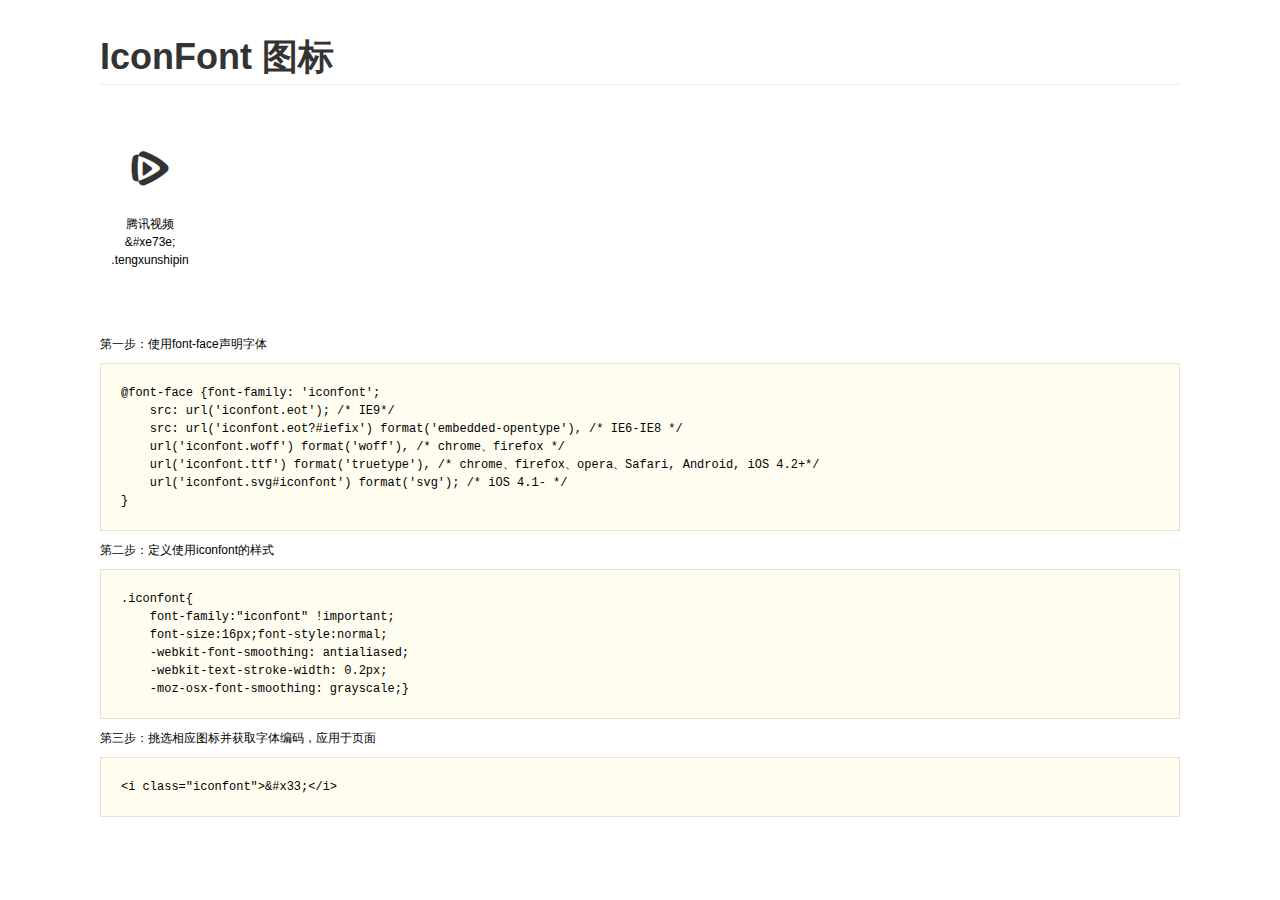
<file: httpbiao/demo.html>
<!DOCTYPE html>
<html>
<head>
    <meta charset="utf-8"/>
    <title>IconFont</title>
    <link rel="stylesheet" href="demo.css">
    <link rel="stylesheet" href="iconfont.css">
</head>
<body>
    <div class="main">
        <h1>IconFont 图标</h1>
        <ul class="icon_lists clear">
            
                <li>
                <i class="icon iconfont">&#xe73e;</i>
                    <div class="name">腾讯视频</div>
                    <div class="code">&amp;#xe73e;</div>
                    <div class="fontclass">.tengxunshipin</div>
                </li>
            
        </ul>


        <div class="helps">
            第一步：使用font-face声明字体
            <pre>
@font-face {font-family: 'iconfont';
    src: url('iconfont.eot'); /* IE9*/
    src: url('iconfont.eot?#iefix') format('embedded-opentype'), /* IE6-IE8 */
    url('iconfont.woff') format('woff'), /* chrome、firefox */
    url('iconfont.ttf') format('truetype'), /* chrome、firefox、opera、Safari, Android, iOS 4.2+*/
    url('iconfont.svg#iconfont') format('svg'); /* iOS 4.1- */
}
</pre>
第二步：定义使用iconfont的样式
            <pre>
.iconfont{
    font-family:"iconfont" !important;
    font-size:16px;font-style:normal;
    -webkit-font-smoothing: antialiased;
    -webkit-text-stroke-width: 0.2px;
    -moz-osx-font-smoothing: grayscale;}
</pre>
第三步：挑选相应图标并获取字体编码，应用于页面
<pre>
&lt;i class="iconfont"&gt;&amp;#x33;&lt;/i&gt;
</pre>
        </div>

    </div>
</body>
</html>
</file>
<file: shouye.css>
body, div, ul, ol, li, dl, dd, dt, h1, h2, h3, h4, h5, h6, p, a, input, span, i, b, em, u {
    margin: 0;
    padding: 0;
    font-family: "微软雅黑", "Microsoft Yahei", Arial, "宋体";
    font-size: 12px;
}
html body{

    overflow-x: hidden;
}
ul, ol, dl {
    list-style: none;
}

a {
    text-decoration: none;
    color: #2a2a2a;
}

img, input {
    border: none;
    outline: none;
}

.clear {
    height: 0;
    line-height: 0;
    clear: both;
    font-size: 0;
}

/*默认样式重置*/

/*head样式*/
.head {
    margin: 0 auto;
    padding: 0;
    width: 100%;
    height: 77px;
    position: fixed;
    z-index: 100;
    top: 0;
    left: 0;
    background-color:white ;
    display: block;
}

.head_inner {
    margin: 0 auto;
    padding: 0;
    width: 1240px;
    height: 77px;
    z-index: 99;
    position: relative;
    background-color: white
}

.head_inner .site_loge {
    padding-top: 10px;
    width: 220px;
    height: 60px;
    background: url("tupian/logo.png") 0 -54px no-repeat;
}

.head_inner .site_loge .link_logo {
    background: url("tupian/logo.png") no-repeat;
    width: 158px;
    height: 54px;
    display: block;
}

.head_inner .site_loge .link_logo .link_inner {
    display: none;
}

.head_inner .head_left {
    position: absolute;
    top: 14px;
    left: 200px;
    width: 120px;
    height: 50px;
}

.head_inner .head_left a img {
    width: 100%;
    height: 100%;
    display: inline-block;
}

.head_inner .top_search {
    position: absolute;
    top: 16px;
    left: 360px;
    width: 518px;
    height: 46px;
    zoom: 1;
}

.head_inner .top_search .search_form {
    display: block;;
    width: 100%;
    height: 100%;
}

.head_inner .top_search .search_form .serach_inner {
    position: relative;
    float: left;
    width: 433px;
    height: 46px;

}

.head_inner .top_search .search_form .serach_ipt {
    opacity: 0.5;
    float: left;;
    width: 388px;
    height: 44px;
    padding-left: 34px;
    padding-right: 10px;
    border: 1px solid #cccccc;
    font-size: 14px;
    overflow: hidden;
    background: url("tupian/xuebitop.png") 0 -54px;
}

.head_inner .top_search .search_form .ico_search {
    background: url("tupian/xuebitop.png") 0 -206px no-repeat;
    width: 14px;
    height: 14px;
    display: block;
    position: absolute;
    left: 10px;
    top: 16px;
}

.head_inner .top_search .search_form .search_btn {
    width: 85px;
    height: 46px;
    border: none;
    position: absolute;
    right: 0;
    background: url("tupian/xuebitop.png") 0 -108px no-repeat;
}

.head_inner .top_search .search_form .search_btn span {
    display: none;
}

.head_inner .head_right {
    width: 229px;
    height: 43px;
    position: absolute;
    z-index: 99;
    top: 20px;
    right: 0;
}

.jsonpul{
    display: block;
    position: relative;
    width: 516px;
    border: 1px solid #e1e1e1;
    z-index: 10;
    cursor: pointer;
    background-color: white;
}
.jsonpul li{
    margin: 2px 2px 2px 10px;
    height: 15px;
    color: #888888;
    font-size: 13px;
}
.head_inner .head_right div a {
    height: 43px;
    display: block;
    cursor: pointer;
    padding: 0 15px;
    color: #2a2a2a;
}

.ico_history_26 {
    background: url("tupian/xuebitu2.png") 0 0 no-repeat;
    width: 26px;
    height: 26px;
    display: inline-block;
}

.head_inner .head_right span {
    text-align: center;
    display: block;
    opacity: 0.5;
}

.head_inner .head_right div {
    position: relative;
    float: left;
    width: 56px;
    height: 43px;
}

.divide {
    width: 1px;
    height: 26px;
    position: absolute;
    overflow: hidden;
    top: 6px;
    right: 0;
    background: #cccccc;
    background: -webkit-linear-gradient(top, rgba(252, 252, 252, 1) 0, rgba(232, 232, 232, 1) 50%, rgba(252, 252, 252, 1) 100%);
}

.head_inner .head_right .ico_history_26_n {
    background: url("tupian/xuebitu2.png") -30px 0 no-repeat;
    width: 26px;
    height: 26px;
    display: inline-block;
}

.head_inner .head_right .ico_history_26_m {
    background: url("tupian/xuebitu2.png") -90px 0 no-repeat;
    width: 26px;
    height: 26px;
    display: inline-block;
}

.head_inner .qiuck_user {
    float: left;
    width: 61px;
    height: 43px;
    padding-right: 0;
    display: inline-block;;
}

.head_inner .qiuck_user .qiuck_user_lian {
    position: relative;
    padding: 0 0 0 18px;
    width: 43px;
    height: 43px;
    display: block;
    cursor: pointer;
}

.head_inner .qiuck_user .qiuck_user_lian .qiuck_user_img {
    display: inline-block;
    vertical-align: bottom;
    border-radius: 50%;
}

/*看过的hover样式*/
.head_right_l {
    position: relative;
}

.head .head_right .head_right_l:hover .kanguoH {
    display: block;
}

.head_inner .head_right .head_right_l .kanguoH {
    display: none;
    position: relative;
    width: 358px;
    height: 160px;
    left: -150px;
    top: 10px;
    background: #ffffff;
    box-shadow: 0 0 1px 0;
    text-align: center;
}

.head_inner .head_right .head_right_l .kanguoH .kanguoH_div {
    border: 7px solid orange;
    width: 0;
    height: 0;
    border-top-color: transparent;
    border-left-color: transparent;
    border-right-color: transparent;
    position: absolute;
    top: -14px;
    left: 48%;
    overflow: visible;
}

.head_inner .head_right .head_right_l .kanguoH .kanguoH_border {
    position: absolute;
    width: 356px;;
    height: 0;
    border: 1px solid orange;
    top: -1px;
}

.head_inner .head_right .head_right_l .kanguoH .kanguoH_div_denglu {
    position: absolute;
    width: 100px;
    height: 30px;
    background: orange;
    top: 40%;
    left: 39%;
    text-align: center;
    line-height: 30px;

}

.head_inner .head_right .head_right_l .kanguoH .kanguoH_div_denglu .kanguoH_div_a {
    line-height: 30px;

}

.head_inner .head_right .head_right_l .kanguoH .kanguoH_div_denglu .kanguoH_div_a .kanguoH_div_a_span {
    color: #ffffff;
    font-size: 16px;
    opacity: 1;
}

.head_inner .head_right .head_right_l .kanguoH .kanguoH_span {
    margin-top: 100px;
    font-size: 16px;
    margin-left: 20px;
    opacity: 0.5;
}

.head_right_m {
    position: relative;
}

.head .head_right .head_right_m:hover .kanguoH {
    display: block;
}

.head_inner .head_right .head_right_m .kanguoH {
    display: none;
    position: relative;
    width: 300px;
    height: 160px;
    left: -123px;
    top: 10px;
    background: #ffffff;
    box-shadow: 0 0 1px 0;
    text-align: center;
}

.head_inner .head_right .head_right_m .kanguoH .kanguoH_div {
    border: 7px solid orange;
    width: 0;
    height: 0;
    border-top-color: transparent;
    border-left-color: transparent;
    border-right-color: transparent;
    position: absolute;
    top: -14px;
    left: 48%;
    overflow: visible;
}

.head_inner .head_right .head_right_m .kanguoH .kanguoH_border {
    position: absolute;
    width: 298px;;
    height: 0;
    border: 1px solid orange;
    top: -1px;
}

.head_inner .head_right .head_right_m .kanguoH .kanguoH_div_denglu {
    position: absolute;
    width: 100px;
    height: 30px;
    background: orange;
    top: 40%;
    left: 35%;
    text-align: center;
    line-height: 30px;

}

.head_inner .head_right .head_right_m .kanguoH .kanguoH_div_denglu .kanguoH_div_a {
    line-height: 30px;

}

.head_inner .head_right .head_right_m .kanguoH .kanguoH_div_denglu .kanguoH_div_a .kanguoH_div_a_span {
    color: #ffffff;
    font-size: 16px;
    opacity: 1;
}

.head_inner .head_right .head_right_m .kanguoH .kanguoH_span {
    margin-top: 100px;
    font-size: 16px;
    margin-left: 20px;
    opacity: 0.5;
}

.div_bottom {
    position: absolute;
    left: 0;
    width: 100%;
    height: 3px;
    z-index: 1;
    overflow: hidden;
    background: -webkit-linear-gradient(left, rgba(15, 166, 234, 1) 0, rgba(89, 204, 24, 1) 10%, rgba(15, 166, 234, 1) 60%, rgba(15, 166, 234, 1) 100%);;
}

/* 导航下的那些数字*/
.head .site_navigtion {
    top: 80px;
    left: 0;
    z-index: 98;
    width: 100%;
    height: 44px;
    background: #cccccc;
    margin: 0 auto;
    position: fixed;
}

.head .site_navigtion .navigtion_main {

    position: relative;
    z-index: 2;
    width: 100%;
    background-color: rgba(256, 256, 256, .8);
    height: 44px;
}

.head .site_navigtion .navigtion_main .navigtion_inner {
    width: 1240px;
    margin: 0 auto;
    position: relative;
    height: 44px;
}

.navigation_area {
    float: left;
    height: 16px;
    border-right: 1px solid #c7c6c0;
    border-left: 1px solid #ffffff;
    margin: 14px 0;
    padding: 0 4px;
    color: #666;

}
._right{
    border-right: none;
}

.site_navigtion .nav_first_left {
    border-left: none;
    margin-left: -8px;
    padding-left: 0;
}

.navigation_area .list_item {
    float: left;
    height: 45px;
    line-height: 45px;
    margin-top: -14px;
    zoom: 1;
    vertical-align: top;
}

.site_navigtion .navigtion_main .navigation_area .list_item .link_nav {
    display: block;
    position: relative;
    float: left;
    padding: 0 5px;
    font-size: 14px;
    color: #444444;
    text-shadow: 0 0 0 #fff;
    background: transparent;
    white-space: nowrap;
}

.site_navigtion .navigtion_main .navigation_area .list_item .link_nav:hover {
    color: #FF7800;
    text-shadow: 0 2px 25px #FF7800;

}

.site_navigtion .navigtion_main .navigation_area .list_item .link_nav .link_inner {
    padding: 0;
}

#navigation_area_download {
    float: right;
    border: none;
    margin-right: -10px;
}

.ioc_vip_21 {
    background: url("tupian/xuebitu2.png") -190px -140px no-repeat;
    display: block;
    position: absolute;
    width: 21px;
    height: 21px;
    left: -18px;
    top: 10px;
}

.ico_download_20 {
    display: inline-block;
    position: relative;
    top: 4px;
    width: 20px;
    height: 20px;
    background: url("tupian/xuebitu2.png") -100px -140px;
}

/*导航下面那些hover之后的一排排东西*/
.navigtion_hover{
    width: 100%;
    height: 100%;
    background-color: gainsboro;
    position: absolute;
    top: 44px;
    opacity: 0.6;
    display: none;
}
.navigtion_main:hover .navigtion_hover{
    display: block;
}
.site_navigtion .navigation_sub {
    width: 1240px;
    height: 44px;
    line-height: 42px;
    position: absolute;
    top: 44px;
    font-size: 14px;
    clear: both;
    zoom: 1;
    left: -20px;
    display: none;
    text-align: center;
}

.navigation_ul {
    display: inline-block;
    width: 100%;
    height: 44px;
}
.navigation_span:hover{
    color: #ff7800;
}
.navigation_li {
    float: left;
    height: 44px;
    vertical-align: top;
    margin:0 5px;
}

.navigation_a {

    width: auto;
    height: auto;
}

.navigation_span {
    height: 44px;
    display: block;
    padding: 0 5px;
    color: #2a2a2a;
    font-size: 14px;
    line-height: 44px;
}
.list_item:hover .navigation_sub{
    display: block;
}

.list_item:hover .navigation_subi{

}

.list_item:hover .navigation_subii{
    display: block;
}

.navigation_subi{
    position: absolute;
    background-color: orange;
    left: -90px;
    width: 200px;
    height: 1px;
    overflow: visible;
    display: none;
}
.navigation_subii{
    border: 7px solid orange;
    width: 0;
    height: 0;
    border-top-color: transparent;
    border-left-color: transparent;
    border-right-color: transparent;
    position: absolute;
    top: -14px;
    left: 10px;
    display: none;
    overflow: visible;
}
.navigation_biao{
    position: absolute;
    width: 50px;
    top: 44px;
}


/*轮播图样式*/
.site_focus{
    position: relative;
    top: 121px;
    z-index: 2;
    width: 100%;
    height: 504px;
    background-color: #efefef;
}
.site_focus .focus_inner{
    position: relative;
    width: 100%;
    height: 100%;
    overflow: hidden;
}
.focus_img{
    float: left;
    display: block;
    position: absolute;
    top: 0;left: 0;
    z-index: 0;
    width: 100%;
    height: 100%;
    background-position: top center;
    background-repeat: no-repeat;
    opacity: 0;
}
.focus_title{
    position: absolute;
    width: 736px;
    height: 68px;
    z-index: 10;
    margin-left: -306px;
    background: rgba(0,0,0,.56);
    bottom: 34px;;
    left: 50%;
}
.focus_title .luobodiv{
    width: 257px;
    height: 50px;
    position: relative;
    text-align: center;
    top: 8px;
}
.luobodiv1{
    display: none;
    float: left;
    position: absolute;
}
.luopoh2{
    width: 257px;
    height: 50px;

    font-size: 18px;
    color: honeydew;
}
.focus_thumbnails{
    position: absolute;
    top: 7px;
    right: 54px;

}

.focus_thumbnails ul{
    width: 378px;
    overflow: hidden;
    height: 56px;
}
.focus_thumbnails li {
    float: left;
    margin-right: 7px;
    margin-bottom: 4px;
    background: #000;
}
.link_thumbnails{
    display: block;
    width: 85px;
    height: 50px;opacity: 0.7;
}
.link_thumbnails_img{
    width: 85px;
    height: 50px;
    display: inline-block;
    vertical-align: bottom;

}
.back{border: 3px solid red;}
.btn_prev{
    left: -48px;
    width: 34px;
    height: 50px;
    position: absolute;
    top: 0;
    background-color: #373737;
}
.ico_prev{
    display: block;
    left: 10px;
    position: absolute;
    top: 14px;
    width: 16px;
    height: 16px;
    border: 5px solid #000000;
    transform: rotate(45deg);
    border-top-color: transparent;
    border-right-color: transparent;
}
.prev_right{
    left: 375px;
    transform: rotate(180deg);
}
.heaD{
    width: 100%;
    height: 625px;
}
/*body 的一个大盒子*/
strong:hover{
    cursor: pointer;
    color: #ff7800!important;
}
.site_container{
    width: 100%;
    position: relative;
    z-index:1;
    clear: both;
}
.container_inner{
    padding: 40px 0;
    width: 1240px;
    margin: 0 auto;
}
.wrapper{
    height: 587px;

    margin-bottom: 20px;
}
.mod_row_l1s3{
    width: 955px;
    float: left;

    height: 587px;
}
.mod_pandant_bb{
    float: right;
    width: 265px;
    height: 587px;
}
.mod_hd{
    height: 42px;
    position: relative;
}
.mod_bd{
    position: relative;
}
.mod_title{
    position: relative;
    height: 32px;
    width: 955px;
    margin-bottom: 10px;
    white-space: nowrap;
}
.title{
    display: inline-block;
    zoom: 1;
    max-width: 192px;
    margin-right: 10px;
    font-weight: 500;
    color: #2a2a2a;
    vertical-align: bottom;
}
.text_large{
    font-size: 30px;
    line-height: 32px;
    display: inline-block;
    color: #000000;
    height: 32px;
}
.mod_title .title a{
    display: inline-block;
    zoom: 1;
    cursor: pointer;
    vertical-align: bottom;
}
.title_sub{
    display: inline-block;
    width: 80%;
    height: 16px;
    line-height: 16px;
    padding-left: 5px;
    margin-left: -10px;
    vertical-align: bottom;
}
.round_text{
    color: #fff;
    margin:  4px;
    background-color: orange;
}
.btn_inner{
    font-style: normal;
    font-size: 1em;
}
.mod_figure_h{
    width: 370px;
    height: 320px;
    clear: both;
    float: left;
    margin: 0 20px 20px 0;
}
.mod_figures{
    width: 565px;
    height: 320px;
    float: left;

}
.figure{
    width: 370px;
    height: 320px;
    display: block;
    position: relative;
    z-index: 3;
}
.figure_sign{
    width: 50px;
    height: 50px;
    position: absolute;
    left: 0;
    bottom: 0;
    background-color: orange;
}
.triangle_right{
    position: absolute;
    left: 50%;
    top:50%;
    margin: -12px 0 0 -6px;
    border: 12px solid transparent;
    border-left-color: #fff;
    border-left-width: 18px;
}
.figure_caption_sign{
    margin-left: 50px;
    background: rgba(0,0,0,.45);
}
.figure_title{
    height: 24px;
    line-height: 24px;
    margin: 0 10px 0;
    padding-top: 0;
    font-size: 14px;
    color: #fff;
}
.figure_caption{
    position: relative;
    margin-top: -50px;
    width: 320px;
    height: 40px;
    padding: 5px 0;
    line-height: 20px;
}
.item_li .figure_title{
    height: 24px;
    line-height: 24px;
    margin: 0 10px 0;
    padding-top: 0;
    font-size: 12px;
    color: #000;
    display: block;
    font-weight: normal;
}
.figure_desc{
    line-height: 16px;
    color: #fff;
    margin: 0 10px 0;
    display: block;
}
/*右边的六个小图片*/
.figures_list{
    margin: -10px;
}
.item_li{
    display: block;
    float: left;

    margin: 5px;
    padding: 5px;
    vertical-align: top;
    font-size: 12px;
    letter-spacing: normal;
    margin-bottom: 15px;
    width: 175px;
}
.figure-li{
    display: inline-block;
    position: relative;
    width: 100%;
    z-index: 3;
    overflow: hidden;
}
.figure-li img{
    width: 175px;
    height: 100px;
}
.figure_mask{
    position: absolute;
    bottom: 0;
    left: 0;
    background: rgba(0,0,0,.45);
    width: 170px;
    height: 20px;
    line-height: 20px;
    color: #ffffff;
    padding-left: 5px;
}
.mod_figure_h_85 .figure_title{
    color: #333333;
    font-size: 14px;
    height: 18px;
    line-height: 18px;
    display: block;
    overflow: hidden;
    font-weight: normal;
    margin: 5px 0 0 0;
}
.mod_figures .figure_title{
    margin-top: 5px;
}
.figure_info{
    color: #989898;
    font-size: 0;
    margin-top: 4px;
}
.figure_info_play{
    height: 16px;
    line-height: 16px;
    margin-right: 10px;
    vertical-align: top;
}
.ico_play_12{
    background: url("tupian/xuebitu2.png") no-repeat;
    width: 12px;
    height: 12px;
    display: inline-block;
}
.figure_info_play .ico_play_12{
    background-position: -150px 0;
    margin: 2px 4px 0 0;
    vertical-align: top;
}
.mod_figures_tencent{
    width: 760px;
    height: 185px;
    margin-right: 20px;
    float: left;
}
.figures_title{
    margin-bottom: 14px;
    text-align: center;
}
.mod_figures_tencent{
    position: relative;
    height: 18px;
    text-align: center;
    z-index: 2;
    margin-top: 10px;
}
.after{
    height: 1px;
    background: -webkit-linear-gradient(left,rgba(186,186,186,0) 0,rgba(186,186,186,1) 20%,rgba(186,186,186,1) 80%,rgba(186,186,186,0) 100%);
    position: absolute;
    top: 8px;left: 0;
    width: 100%;
    z-index: 1;
}
.round_text_wrap{
    height: 18px;
    padding:10px;
    position: relative;
    z-index: 3;
    background: white;
    margin-top: 10px;
}
.round_text_wrap .round_text{
    background: #FF6500;
    color: snow;
    border-radius: 3px;
    width: 56px;
    height: 18px;
    line-height: 18px;
    text-align: center;
    padding:0 5px;
}
.mod_figures_promotion{
    float: left;
    width: 175px;
    height: 185px;
    position: relative;
    text-align: center;
    margin-top: 10px;
}

/*原创精选*/
.lazy_wrapper{

}
.lazy_wrapper .wrapper {
    margin-bottom: 20px;
    height: 225px;
}
.mod_title .title {
    display: inline-block;
    zoom: 1;
    max-width: 192px;
    margin-right: 10px;
    font-weight: 500;
    color: #2a2a2a;
    vertical-align: bottom;
}
.mod_row_s5{
    width: 955px;
    float: left;
}

.mod_title{
    position: relative;
    margin-bottom: 10px;
    overflow: hidden;
    zoom: 1;
    font-size: 0;
}
.text_large{
    font-size: 30px;
    display: block;
    float: left;
    height: 32px;
    line-height: 32px;
}
/*精选开始*/
.mod_choice .mod_title{
    height: 32px;
    width: 265px;
}
.text_medium{
    font-size: 24px;
    line-height: 24px;
    height: 24px;
    font-weight: 500;
}
.mod_pandant_bb .mod_bd{
    background: #f0f0f0
}
.choice_figure_large{
    border-bottom: 1px solid #dddddd;
    width: 100%;

    padding-bottom: 10px;
}
.choice_figure_large img{
    width: 265px;
    height: 185px;
}
.choice_figure_large .figure_title {
    height:36px;
    line-height: 16px;
    padding: 0 15px;
    overflow: hidden;
    font-weight: normal;
    font-size: 16px;
    color: #333333;
    margin: 10px 0 0 0;
    display: block;

}.mod_figure_h_85{
     width: 256px;
     height: 110px;
     padding-bottom: 10px;
 }

.mod_figure_h_85  .figures_list .list_item{
    position: relative;
    margin: 10px;
    height: 50px;
}
.mod_figure_h_85 .figures_list{
    margin: 10px 0 10px 0;
}
.mod_figure_h_85 .figures_list .list_item .figure{
    position:absolute;
    left: 0;
    top: 0;
    width: 85px;
    height: 50px;
}
.mod_figure_h_85 .figures_list .list_item .figure img{
    width: 85px;
    height: 50px;
    display: inline-block;

}

.mod_figure_h_85 .figures_list .list_item .figure_title{
    margin-left: 95px;
    display: block;
    left: 0;

}
.figure_des{
    display: inline-block;
    margin-left: 95px;
    color: #999;
}
.mod_fd{
    width: 265px;
    height: 150px;

}
.mod_fd img {
    width: 265px;
    height: 150px;
}
.mod_top_simple{
    width: 265px;
    float: right;
    height: 225px;
}
.mod_top_simple .figures_list{
    margin-top: -11px;
}
.mod_top_simple .mod_figure_h_85 .figures_list .list_item .figure_title{
    padding: 10px 0 5px 5px;
}
.mod_top_simple .mod_figure_h_85 .figures_list .list_item {
    height: 65px;

}
.mod_top_simple .mod_figure_h_85 .figures_list .list_item .figure{
    width: 65px;
    height: 65px;

}
.mod_top_simple .mod_figure_h_85 .figures_list .list_item .figure img{
    width: 65px;
    height: 65px;
    vertical-align: middle;
}
.mod_top_simple .mod_figure_h_85 .figures_list .list_item{
    margin-bottom: 20px;
    background: #f0f0f0;

}
.ico_vplus_21{
    width: 21px;
    height: 21px;
    background: url("tupian/xuebitu2.png")-110px -110px no-repeat;
    position: absolute;
    left: 170px;
    top: 7px;
}
/*热播剧*/
.rebo{height: 400px;margin-top: 20px}
.reboju .choice_figure_large img{
    height: 100px;
}
.reboju .mod_row_l1s3{
    height:400px;
}
.reboju .mod_fd{
    height: 110px;
}
.reboju .mod_fd img{
    height: 110px;
    width: 265px;
    margin-bottom: 0;
}
.reboju .mod_pandant_bb{
    height: 360px;
}
.top_list_ver{
    height: 108px;
}

.title_sur{
    position: absolute;
    height: 32px;
    top: 1px;
    left:90px;
}
.reboul{
    height: 32px;
}
.reboli{
    float: left;
    margin-left: 10px;
    position: relative;
}
.reboli a span{
    display: block;
    padding: 3px;
    height: 16px;
    font-size: 10px;
    line-height: 16px;
    margin-top: 10px;
}
.rebolidiv{
    width: 1px;
    height: 16px;
    background: #e1e1e1;
    right: -5px;
    top: 14px;
    position: absolute;
}
.rebolidiv_right{
    position: absolute;
    right: -10px;
    top: 17px;
    border: 4px solid #919191;
    border-top-color: transparent;
    border-right-color: transparent;
    border-bottom-color: transparent;
}
.ico_text_top{
    position: absolute;
    width: 26px;
    height: 7px;
    background: url("tupian/xuebitu2.png")0 -140px no-repeat;
    bottom: 0;
    left: 100px;
}
.titl{
    position: absolute;
    bottom: 0;

}
.title_ad_130{
    height: 30px;
    width: 130px;
    position: absolute;
    right: -5px;
    bottom: 0;
}
.lar{
    border-bottom: none;
}
.choice_figure_large .figure_sign{
    top: 64px;
    width: 36px;
    height: 36px;
    color: honeydew;

}
.figure_sign .figure_sign1{
    width: 36px;
    height: 36px;
    font-size: 20px;
    color: white;
    line-height: 36px;
}
.num{
    display: inline-block;
    zoom: 1;
    width: 14px;
    height: 14px;
    line-height: 100%;
    text-align: center;
    color: #fff;
    overflow: hidden;
    vertical-align: middle;
    background: orange;
    font-style: normal
}
.figure_signname{
    position: absolute;
    background: #333333;
    top:0;
    left: 36px;
    width: 219px;
    padding-left: 10px;
    background: rgba(0,0,0,.45);
    line-height: 36px;
    font-size: 16px;
    color: white;
}
.top_list {
    width: 50%;
    float: left;
    overflow: hidden;

}
.top_list li{
    position: relative;
    float: none;
    width: 100%;
    margin: 0 0 20px;
}
.top_list li .num{
    margin-left: 10px;
}
.top_list li .title_inner{
    font-size: 14px;
}
.mofimg{
    margin: -10px 0 0;
}

/*结尾部分*/
.jiewei{
    background-color: #EBEBEB;
    clear: both;
    overflow: hidden;
    height: 396px;
    width: 100%;
}
.jieweinei{
    width: 1240px;
    height: 361px;
    margin: 25px auto 10px;
    overflow: hidden;
}
.jieweis{
    padding: 15px 0 20px 80px;
    overflow: hidden;
    background-color: #fff;

}
.jieweis1{
    float: left;
    width: 320px;
    margin-right: 40px;
    padding-right: 40px;
    border-right: 1px solid #cccccc;
}
.contentinfo_title{
    color: #979797;
    font-size: 14px;
    font-style: normal
}
.jieweis .jieweis1 ul li{
    display: inline-block;
    margin-right: 20px;
    padding-top: 6px;
}
.jieweis .jieweis1 ul li a{
    color: #979797;
    display: block;
}
.jieweis2{
    width: 160px;
}
.jieweis3{
    width: 255px;
}
.jieweis4{
    border: none;
    width: 140px;
    margin:0;
}
.jieweiz{
    width: 1240px;
    padding: 20px 0 15px 160px;
    background-color: #F7F7F7;

}
.jieweiz .jieweizspan{
    position: relative;
    left: -60px;
    top: 20px;
    height: 40px;
    font-size: 14px;
    color: #979797;
    vertical-align: top;
}
.jieweizde{
    position: relative;
    width: 1080px;
    left: 0;
    padding-bottom: 50px;
}
.jieweiz .reboul .reboli{
    margin-bottom: 5px;
}
.jieweiz .reboul .re{
    margin: 0;
}
.jieweiz .reboul .reboli a{
    color: #919191;
}
.jieweiz .reboul .reboli span{
    display: inline-block;
    margin: 0;
    color: #919191;
    vertical-align: middle;
    line-height: 16px;
    height: 16px;
}
.mod_footer{
    width: 1240px;
    padding: 10px 0 30px 0;

}
.mod_footer a{
    color: #838383;
}
.footermenu{
    text-align: center;
    width: 1240px;
    height: 30px;
}
.footermenu a{
    display: inline-block;
    line-height: 30px;
    text-align: center;
}
.copyrighten{
    text-align: center;
    width: 1240px;
    height: 30px;
}
.copyrightzh{
    color: #838383;
    text-align: center;
    width: 1240px;
    height: 30px;
}
/*登录*/
.dengluzheng{
    width: 100%;
    height: 100%;
    background-color: #000000;
    top: 0;
    left: 0;
    z-index: 9998;
    position: fixed;
    text-align: center;
    opacity: 0.6;
    display: none;
}
.denglu{
    z-index: 9999;
    position: fixed;
    width: 622px;
    height: 418px;
    background-color: #ffffff;
    top: 124px;
    left:400px;
    text-align: center;
    display: none;
    cursor: pointer;
}
.denglu2{
    position: relative;
    top: -52px;
    left: 0;
    display: none;
    background-color: #ffffff;
}
.denglu3{
    position: relative;
    top: -52px;
    left: 0;
    display: none;
    background-color: #ffffff;
}
.dengluli{
    background-color: #f1f1f1;
    width: 620px;
    border: 1px solid #b1b3b4;
    height: 50px;

}
.dengluli span{
    font-size: 16px;
    line-height: 50px;
    display: inline-block;
    width: 310px;
    height: 50px;
    zoom: 1;
    text-align: center;
}
.dengluspanq{
    float: left;
}
.dengluspanw{
    float: right;
}
.dengguan{
    position: absolute;
    width: 47px;
    height: 28px;
    border-left: 1px;
    background: url("tupian/denglu1.png")0 0 no-repeat;
    right: 1px;
    top: 1px;;
}

.dengguan:hover{
    background-position: -47px 0;
}
.denglutu{
    background: url("tupian/denglu1.png")0 -140px no-repeat;
    height: 82px;
    width: 82px;
    position: absolute;
    top: 100px;
    left: 43%;
    margin-bottom: 40px;

}
.dengluqq{
    background: url("tupian/denglu1.png")0 -280px no-repeat;
    width: 190px;
    height: 40px;
    position: absolute;
    left: 35%;
    top: 230px;
}
.dengluwx{
    background: url("tupian/denglu1.png")0 -230px no-repeat;
    width: 190px;
    height: 40px;
    position: absolute;
    left: 35%;
    top: 290px;
}
.dengluxia{
    width: 622px;
    height: 316px;
    background-color: #ffffff;
}
.dengluxia p{
    color: #666;
    font-size: 16px;
    text-align: center;
}
.dengluxia .denglup{
    margin-bottom: 16px;
    margin-top: 50px;
    font-size: 20px;
    color: #333;
}
.dengluxia p a{
    color: #3481cf;
    font-size: 16px;
}
.denglubottom{
    position: absolute;
    bottom: 0;
    width: 622px;
    height: 16px;
    margin-bottom: 8px;
}
.denglubottom span{
    display: block;
    float: left;
}
.denglubottom a{
    float: right;
    display: block;
    margin-right: 5px;
}

.dengluwxb{
    width: 150px;
    height: 150px;
}
.dengluqqb{
    width: 134px;
    height: 134px;
}
.weixinp{
    width: 210px;
    position: absolute;
    height: 30px;
    line-height: 15px;
    padding: 5px;
    font-size: 12px;
    color: #808080;
    background: url("tupian/denglu1.png")0 -40px no-repeat;
    top: 320px;
    left: 33%;
}
.checked{
    background: url(//imgcache.qq.com/ptlogin/v4/style/40/images/icon_3_tiny.png) no-repeat -92px -163px;
    float: left;
    width: 18px;
    height: 18px;;
    margin-left: 10px;
    display: none;
}
.ch{
    display: none;
    background-position:-74px -163px ;
}
.dengluspanb1{
    width: 310px;
    height: 2px;
    background-color:#2192bc;
    left: 0;
    top: 50px;
    position: absolute;
}
.dengluspanb2{
    width: 310px;
    height: 2px;
    background-color:#11c900;
    position: absolute;
    right: 0;
    top: 50px;
}
.backtop{
    width: 52px;
    height:52px;
    background-color: #f9f9f9;
    position: fixed;
    border: 1px solid #dcdcdc;
    overflow: hidden;
    cursor: pointer;
    bottom: 100px;
    z-index: 100;
    right: 0;
}
.backtop i{
    background: url("tupian/backtop.png")0 -34px no-repeat;
    height: 34px;
    width: 34px;
    display: block;
    position: absolute;
    top: 10px;
    left: 10px;
}
/*切换图片的样式*/

.mod_ad_spread{
    position: relative;
    width: 1350px;
    height: 105px;
    margin-bottom: 20px;
}
.ad_spread_lists{
    width: 1350px;
    height: 105px;
    font-size: 0;
}
.list_items{
    float: left;
    width: 250px;
    height: 105px;
    line-height: 105px;
    display: inline-block;
    overflow: hidden;
}
.simg{
    float: left;
    display: inline-block;
    width: 250px;
    height: 105px;
}
.simg img{
    width: 250px;
    height: 105px;
}
.bigimg{
    display: inline-block;
    line-height: 95px;
    float: left;
    height:95px;
    width: 0;
    margin-top: 10px;
}
.list_items .bigimg img{
    width: 100%;
}
</file>
<file: httpbiao/iconfont.css>
@font-face {font-family: "iconfont";
  src: url('iconfont.eot?t=1466483737'); /* IE9*/
  src: url('iconfont.eot?t=1466483737#iefix') format('embedded-opentype'), /* IE6-IE8 */
  url('iconfont.woff?t=1466483737') format('woff'), /* chrome, firefox */
  url('iconfont.ttf?t=1466483737') format('truetype'), /* chrome, firefox, opera, Safari, Android, iOS 4.2+*/
  url('iconfont.svg?t=1466483737#iconfont') format('svg'); /* iOS 4.1- */
}

.iconfont {
  font-family:"iconfont" !important;
  font-size:16px;
  font-style:normal;
  -webkit-font-smoothing: antialiased;
  -webkit-text-stroke-width: 0.2px;
  -moz-osx-font-smoothing: grayscale;
}
.icon-tengxunshipin:before { content: "\e73e"; }
</file>
<file: httpbiao/demo.css>
*{margin: 0;padding: 0;list-style: none;}
/*
KISSY CSS Reset
理念：1. reset 的目的不是清除浏览器的默认样式，这仅是部分工作。清除和重置是紧密不可分的。
2. reset 的目的不是让默认样式在所有浏览器下一致，而是减少默认样式有可能带来的问题。
3. reset 期望提供一套普适通用的基础样式。但没有银弹，推荐根据具体需求，裁剪和修改后再使用。
特色：1. 适应中文；2. 基于最新主流浏览器。
维护：玉伯<lifesinger@gmail.com>, 正淳<ragecarrier@gmail.com>
 */

/** 清除内外边距 **/
body, h1, h2, h3, h4, h5, h6, hr, p, blockquote, /* structural elements 结构元素 */
dl, dt, dd, ul, ol, li, /* list elements 列表元素 */
pre, /* text formatting elements 文本格式元素 */
form, fieldset, legend, button, input, textarea, /* form elements 表单元素 */
th, td /* table elements 表格元素 */ {
  margin: 0;
  padding: 0;
}

/** 设置默认字体 **/
body,
button, input, select, textarea /* for ie */ {
  font: 12px/1.5 tahoma, arial, \5b8b\4f53, sans-serif;
}
h1, h2, h3, h4, h5, h6 { font-size: 100%; }
address, cite, dfn, em, var { font-style: normal; } /* 将斜体扶正 */
code, kbd, pre, samp { font-family: courier new, courier, monospace; } /* 统一等宽字体 */
small { font-size: 12px; } /* 小于 12px 的中文很难阅读，让 small 正常化 */

/** 重置列表元素 **/
ul, ol { list-style: none; }

/** 重置文本格式元素 **/
a { text-decoration: none; }
a:hover { text-decoration: underline; }


/** 重置表单元素 **/
legend { color: #000; } /* for ie6 */
fieldset, img { border: 0; } /* img 搭车：让链接里的 img 无边框 */
button, input, select, textarea { font-size: 100%; } /* 使得表单元素在 ie 下能继承字体大小 */
/* 注：optgroup 无法扶正 */

/** 重置表格元素 **/
table { border-collapse: collapse; border-spacing: 0; }

/* 清除浮动 */
.ks-clear:after, .clear:after {
  content: '\20';
  display: block;
  height: 0;
  clear: both;
}
.ks-clear, .clear {
  *zoom: 1;
}

.main {padding: 30px 100px;}
.main h1{font-size:36px; color:#333; text-align:left;margin-bottom:30px; border-bottom: 1px solid #eee;}

.helps{margin-top:40px;}
.helps pre{
  padding:20px;
  margin:10px 0;
  border:solid 1px #e7e1cd;
  background-color: #fffdef;
  overflow: auto;
}

.icon_lists li{
  float:left;
  width: 100px;
  height:180px;
  text-align: center;
}
.icon_lists .icon{
  font-size: 42px;
  line-height: 100px;
  margin: 10px 0;
  color:#333;
  -webkit-transition: font-size 0.25s ease-out 0s;
  -moz-transition: font-size 0.25s ease-out 0s;
  transition: font-size 0.25s ease-out 0s;

}
.icon_lists .icon:hover{
  font-size: 100px;
}
</file>
